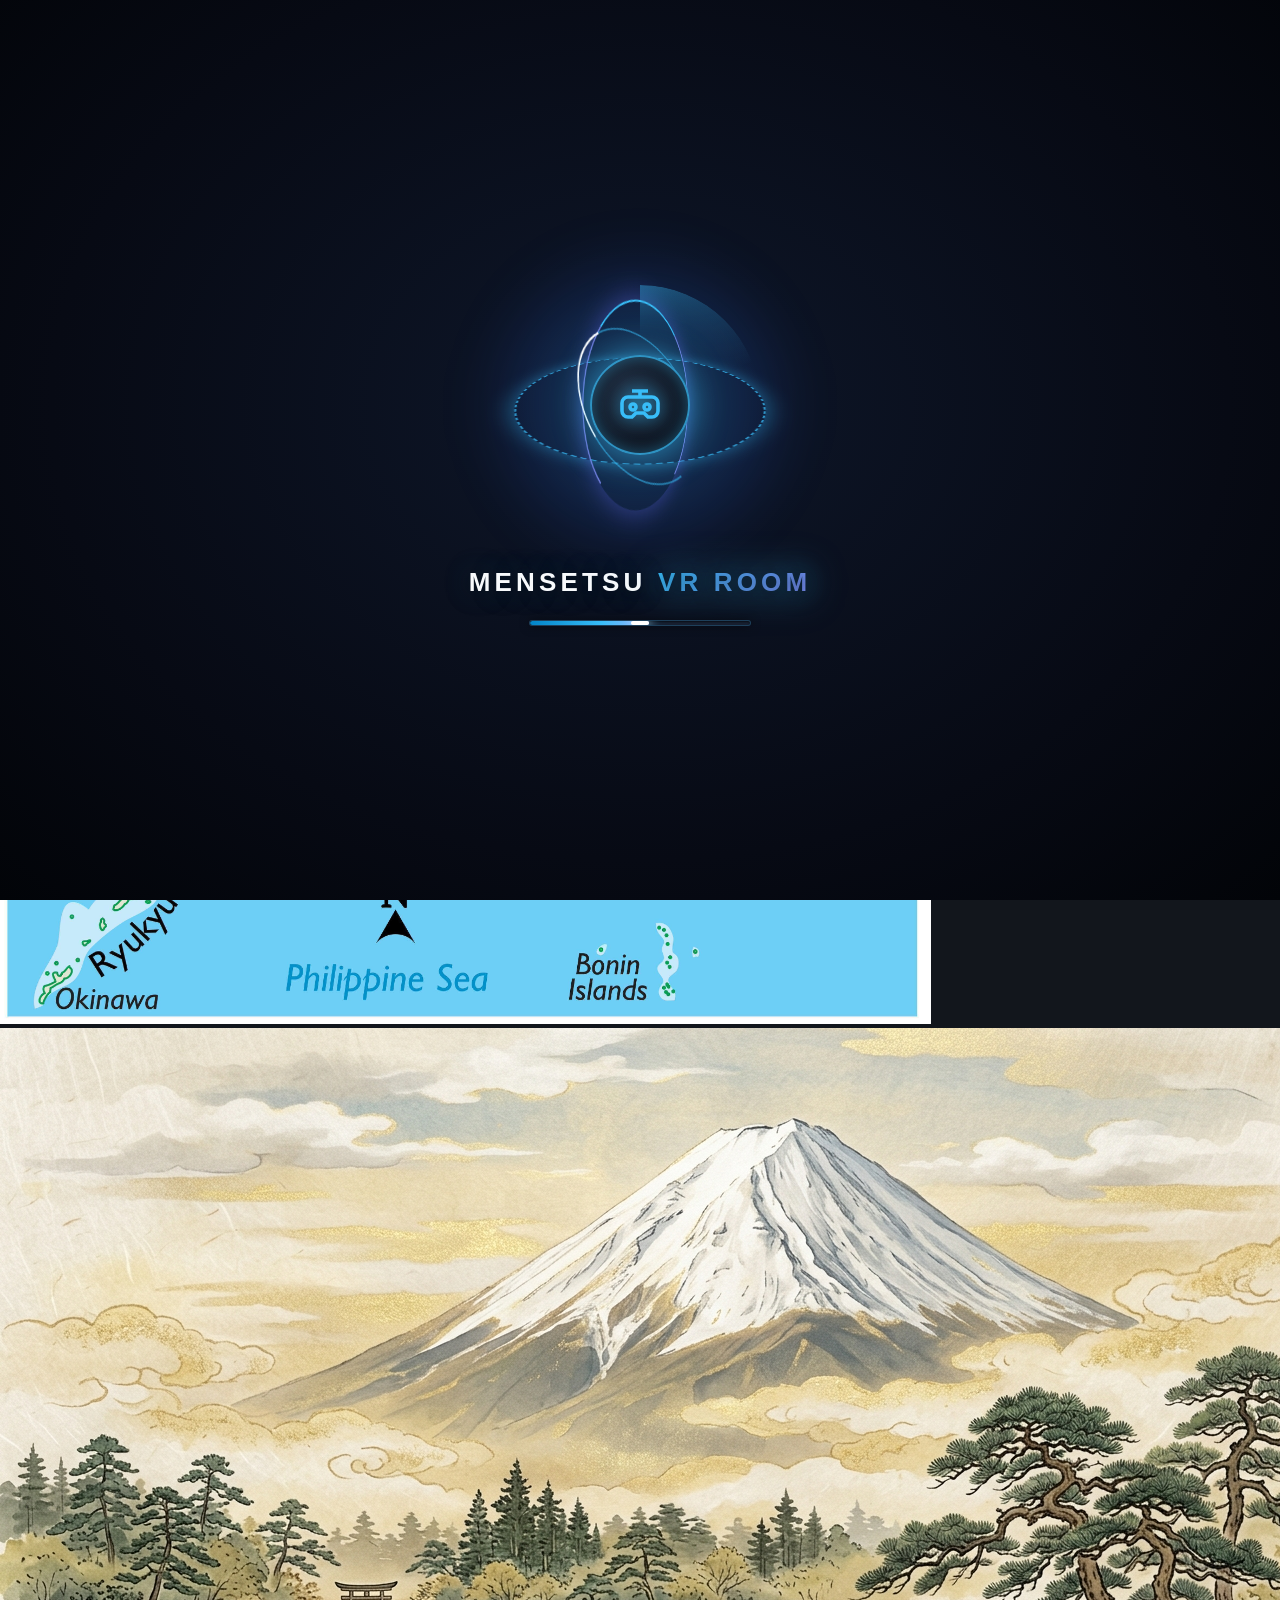
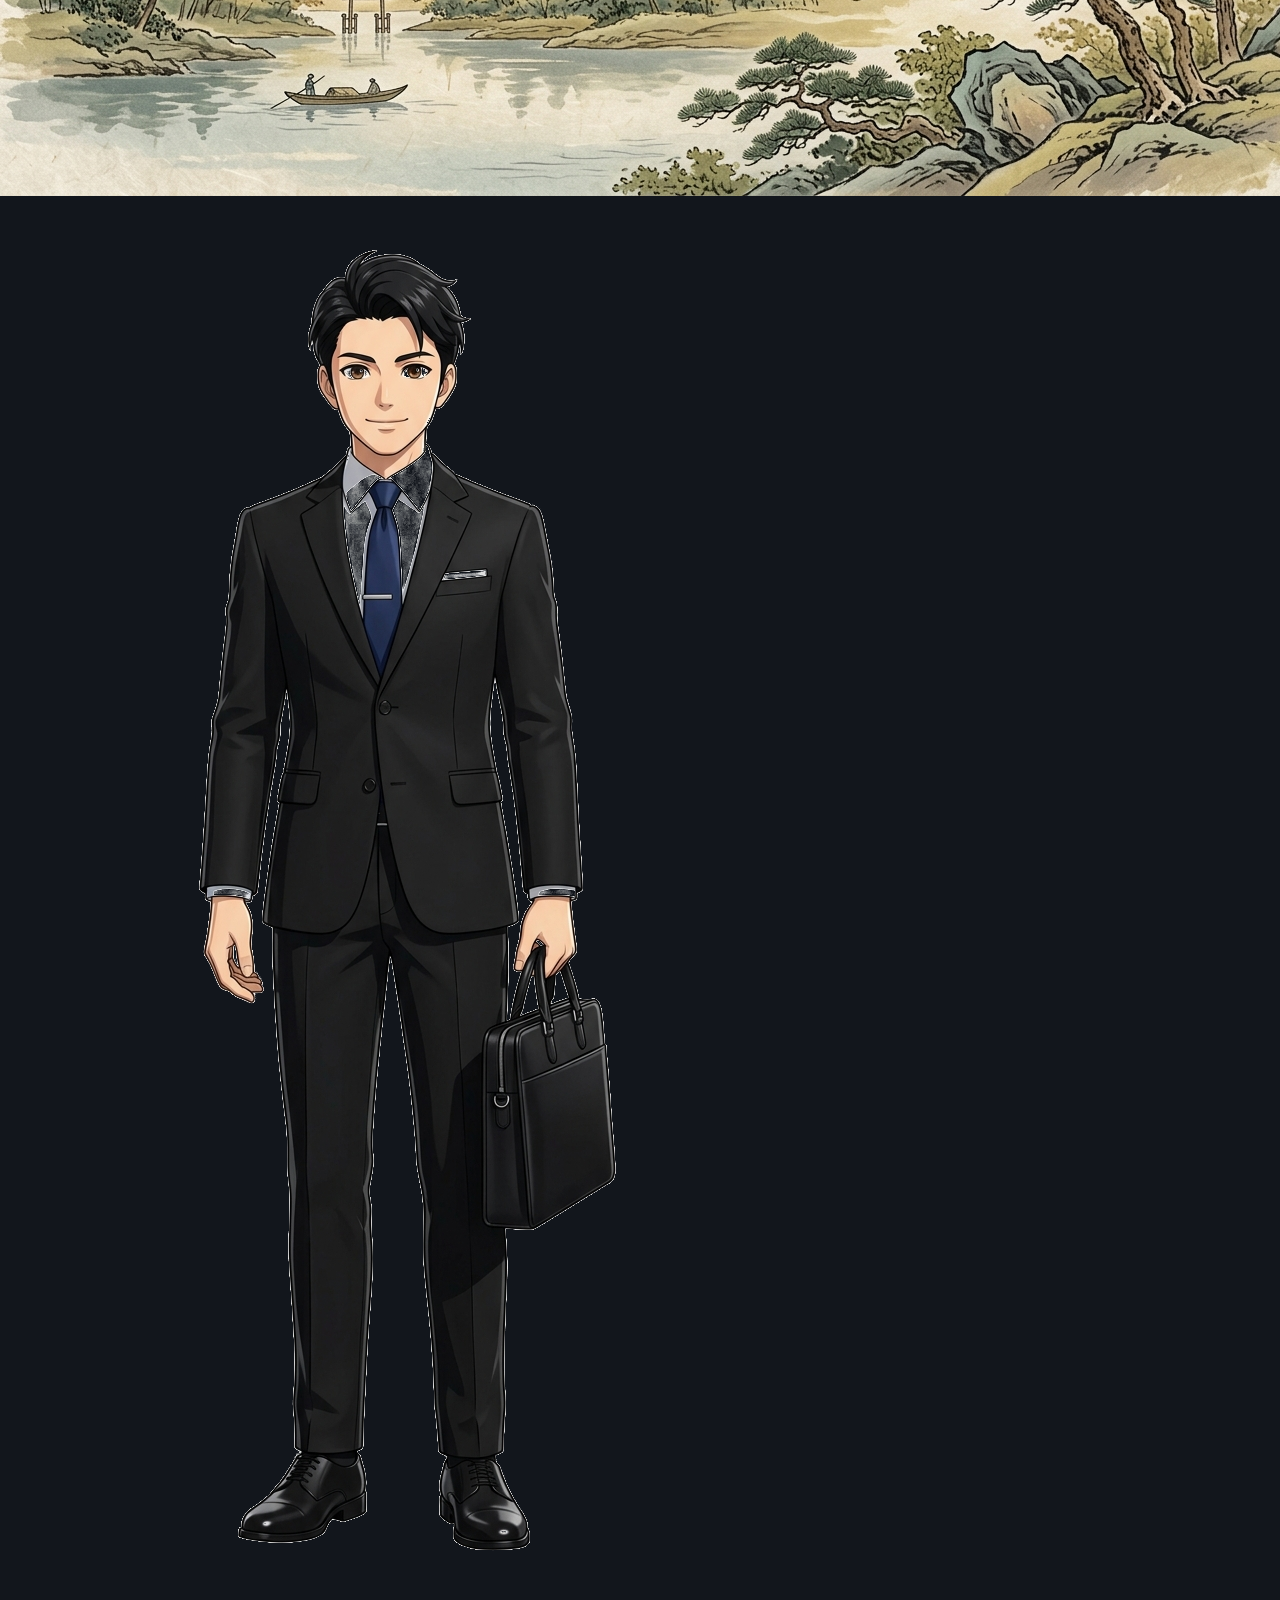
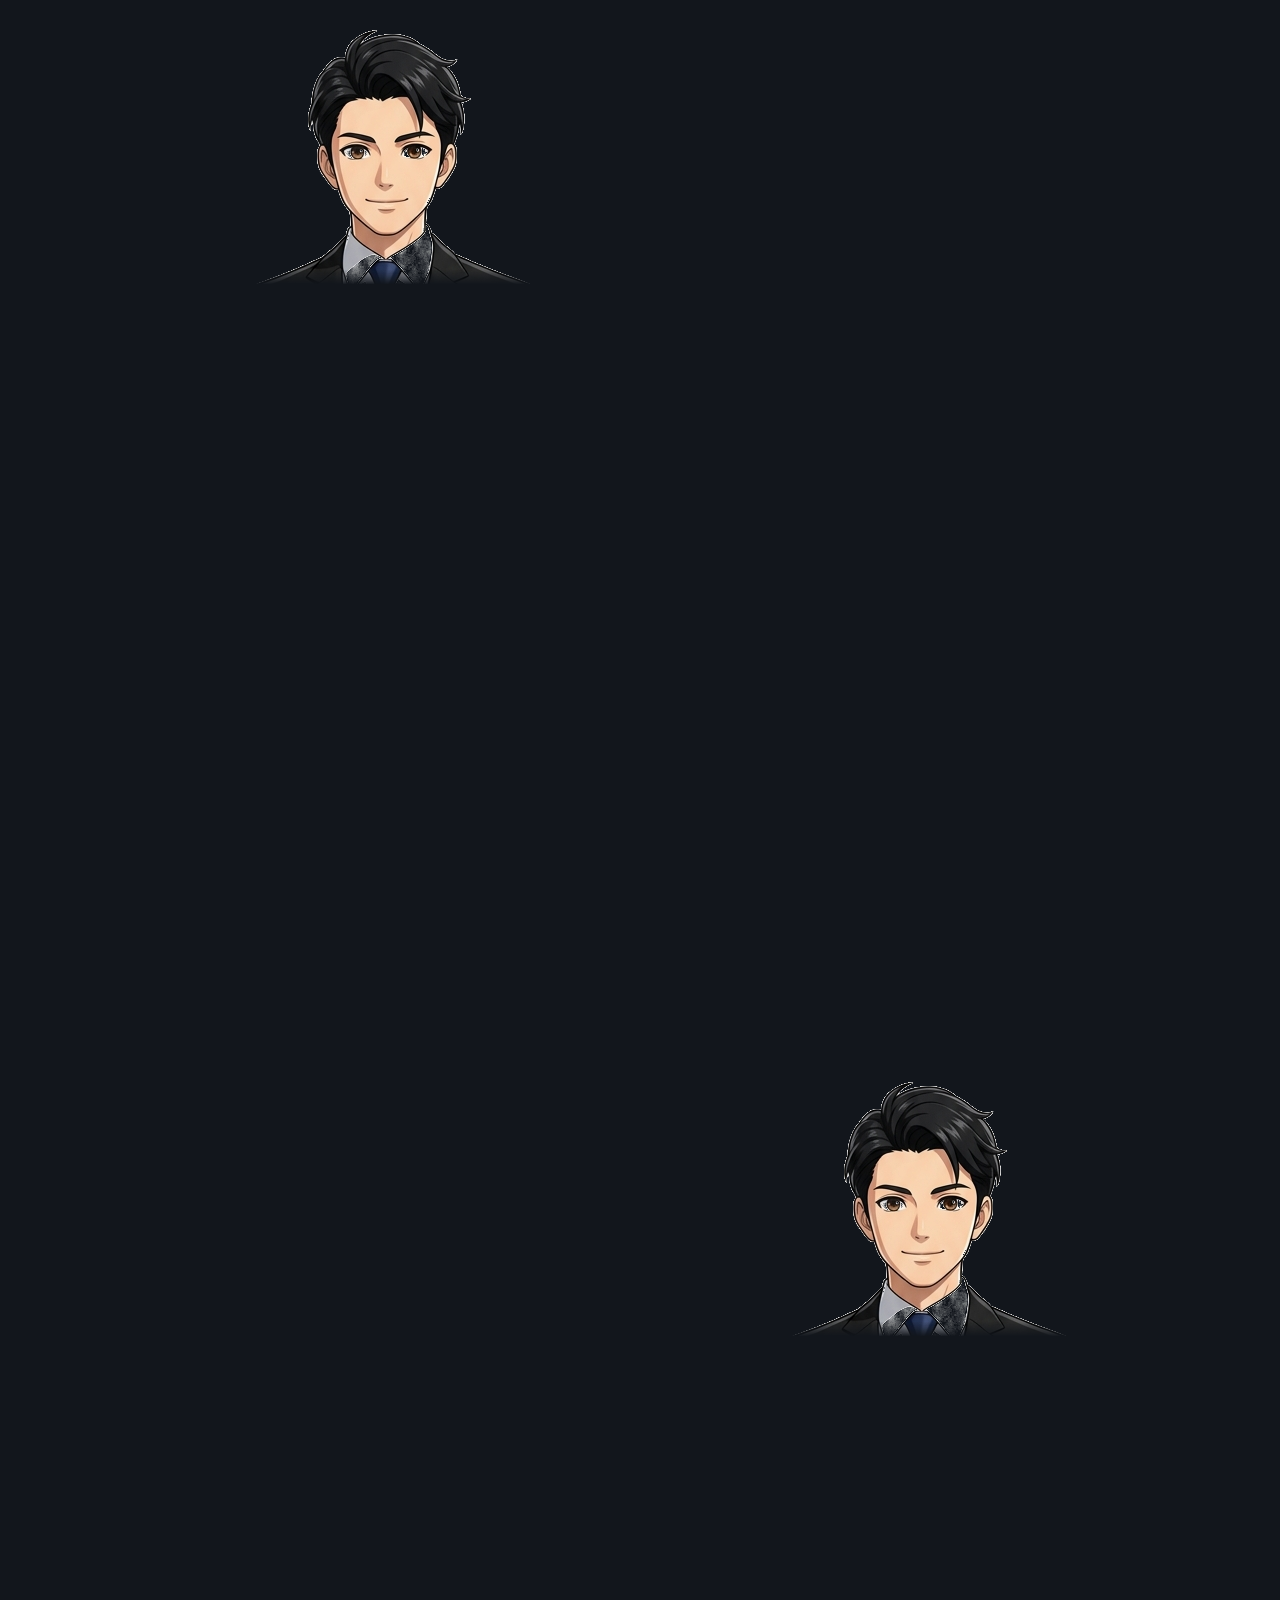
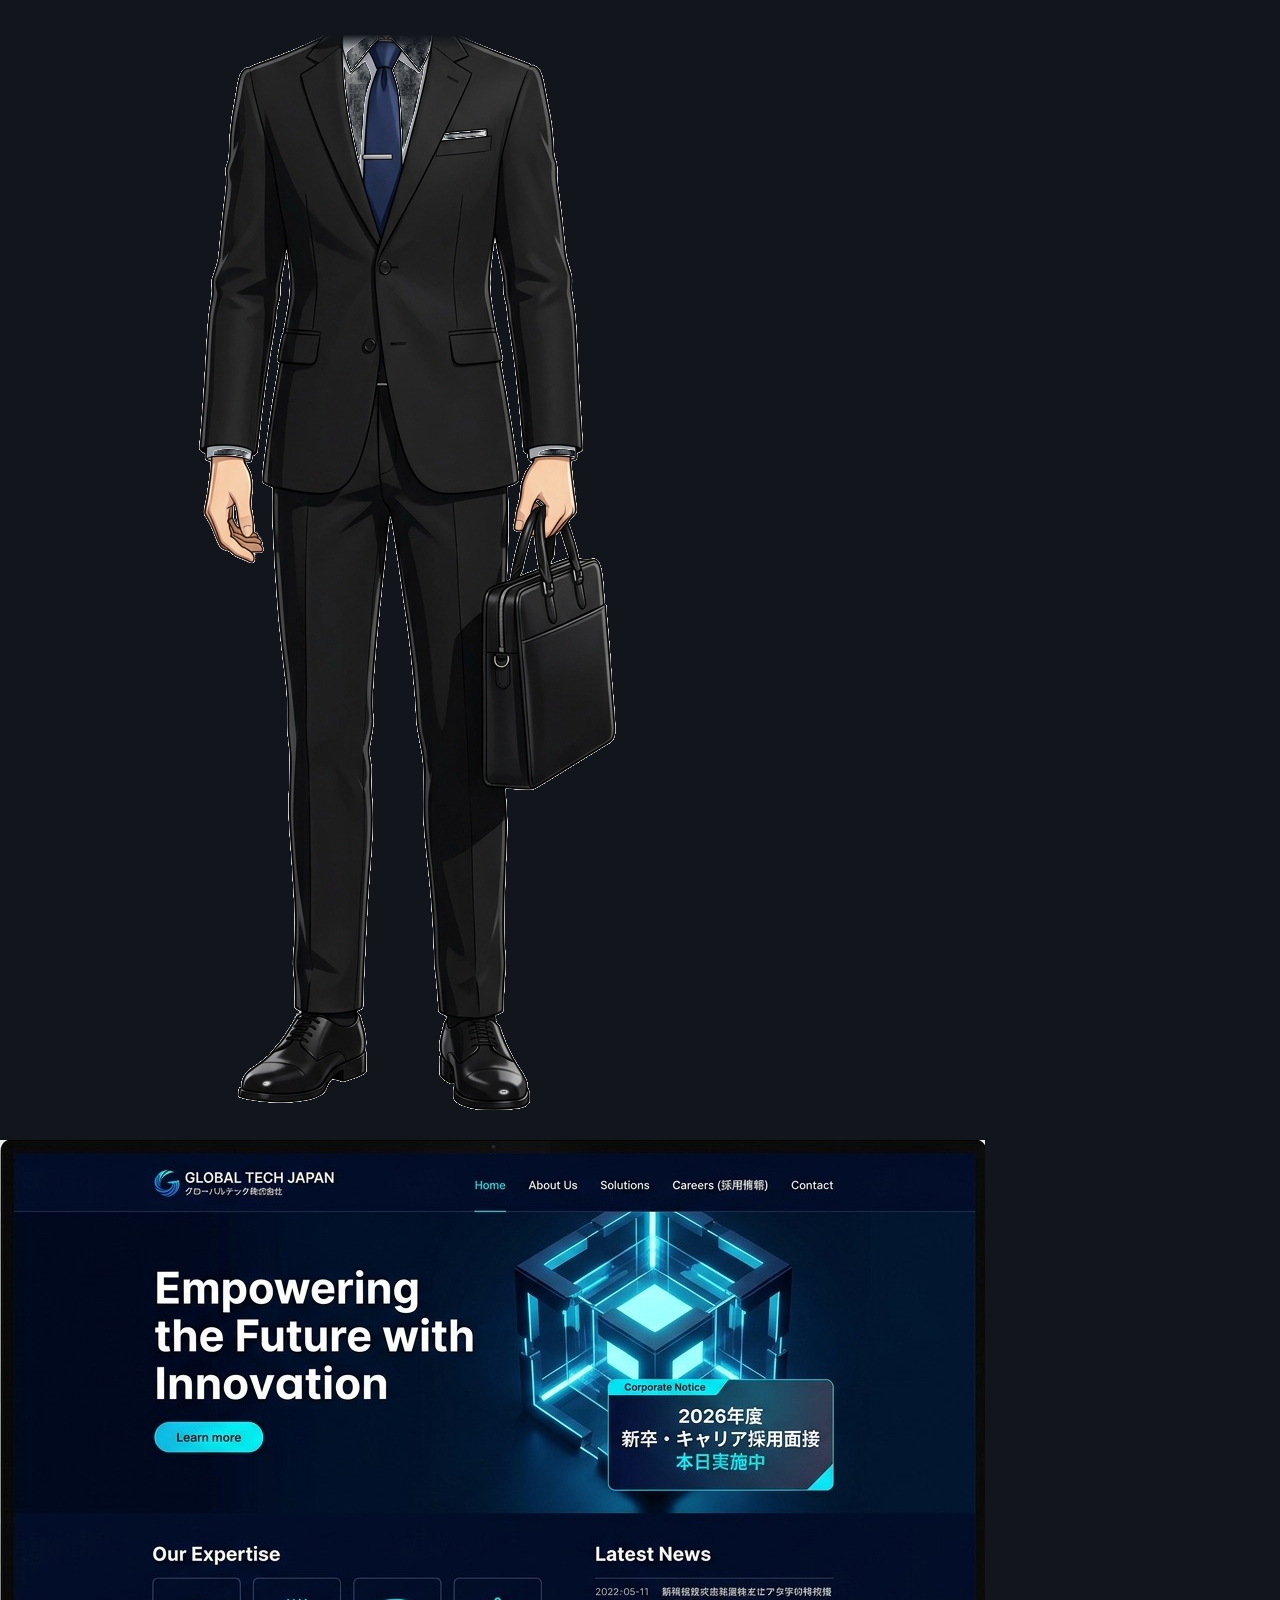
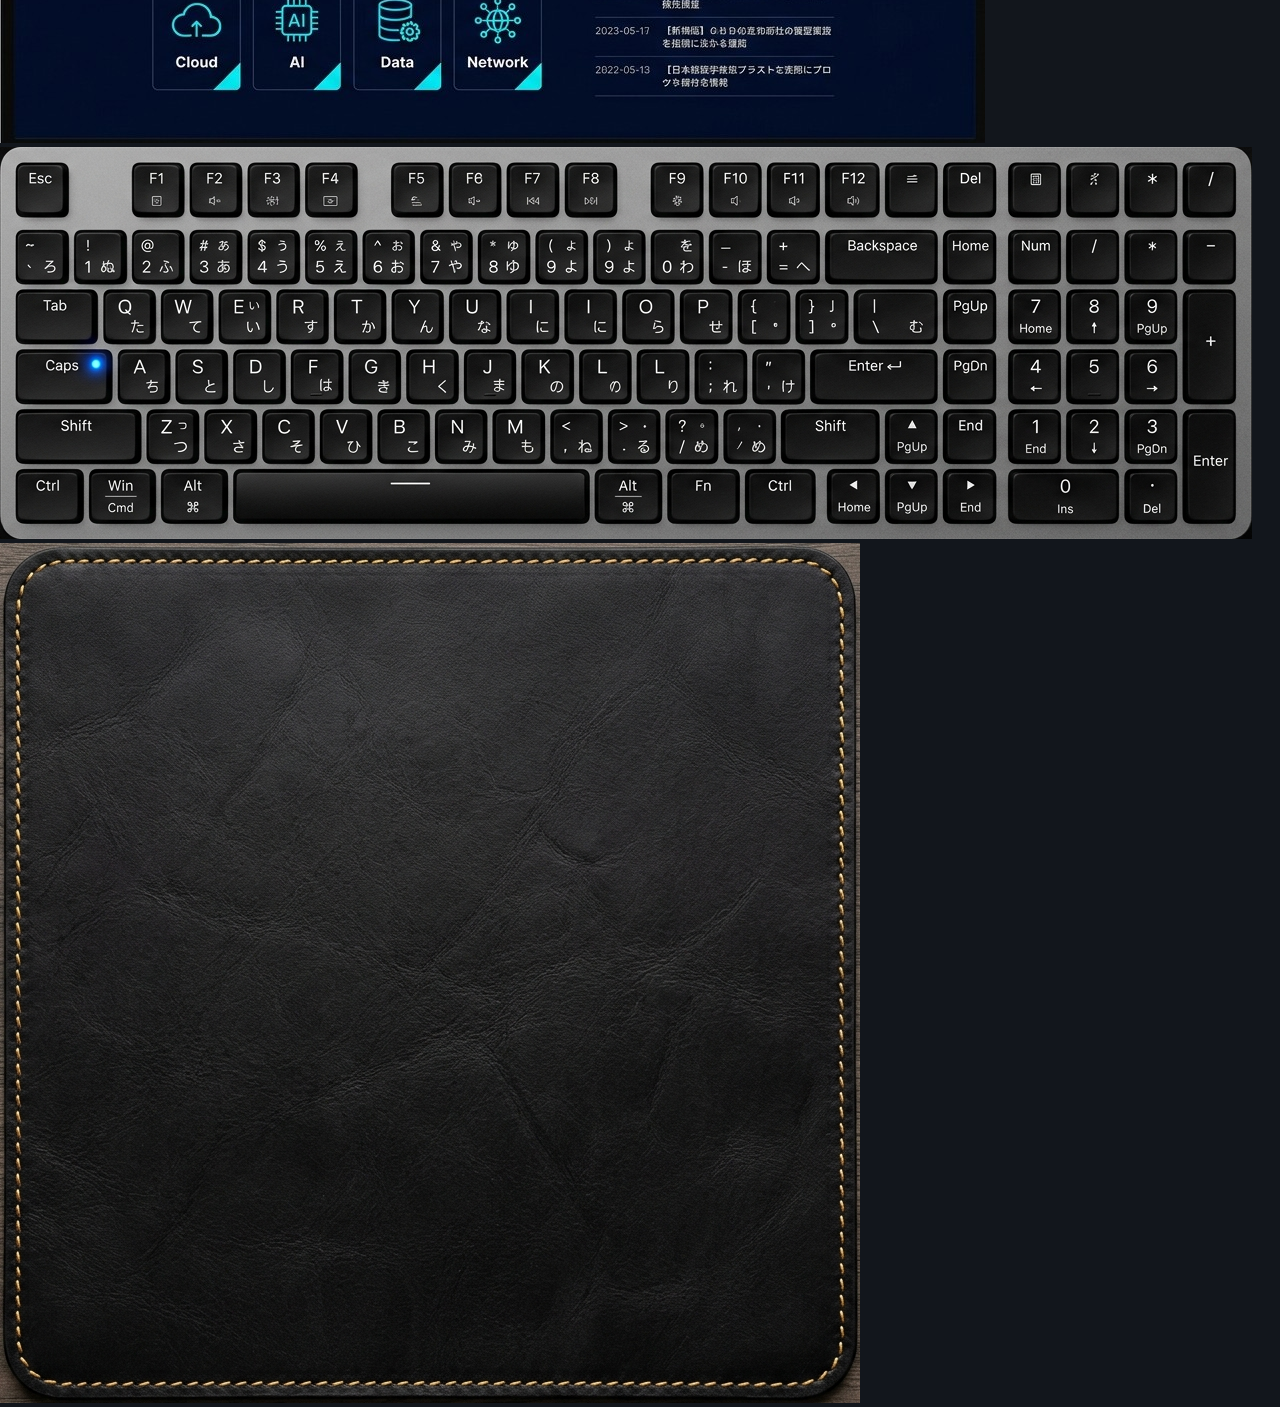
<file: index.html>
<!DOCTYPE html>
<html lang="id">
<head>
    <meta charset="UTF-8">
    <meta name="viewport" content="width=device-width, initial-scale=1.0">
    <title>Simulasi Mensetsu - Ruangan Wawancara 3D Interaktif</title>

    <!-- A-Frame WebXR Engine Library -->
    <script src="https://aframe.io/releases/1.5.0/aframe.min.js"></script>

    <!-- Stylesheet UI & HUD -->
    <link rel="stylesheet" href="css/style.css?v=8.2">

    <!-- Modul JavaScript & Logika Interaksi -->
    <script src="js/audio.js"></script>
    <script src="js/collision.js?v=2.0"></script>
    <script src="js/interaction.js?v=6.2"></script>
    <script src="js/components/voice-recorder.js?v=1.9"></script>
    <script src="js/components/mobile-controls.js?v=4.2"></script>
    <script src="js/components/tutorial.js?v=1.4"></script>
    <script src="js/components/gate-screen.js?v=4.7"></script>
    <script src="js/components/manner-evaluator.js?v=1.2"></script>
    <script src="js/components/video-player.js?v=2.3"></script>
    <script src="js/components/npc-interviewers.js?v=6.4"></script>
    <script src="js/components/npc-receptionist.js?v=1.9"></script>
    <script src="js/components/dracaena.js"></script>
    <script src="js/components/books.js"></script>
    <script src="js/components/japanese-signs.js?v=2.3"></script>
    <script src="js/components/player.js?v=4.5"></script>
    <script src="js/components/mirror.js?v=8.3"></script>
    <script src="js/scene-loader.js?v=2.6"></script>
</head>
<body>

    <!-- Titik Reticle Tengah -->
    <div class="reticle-dot"></div>

    <!-- 3D VR Scene -->
    <a-scene background="color: #080c16" renderer="antialias: true; colorManagement: true; precision: highp; powerPreference: high-performance;" vr-mode-ui="enabled: false" keyboard-shortcuts="enterVR: false">

        <!-- ASSETS & MATERIAL REUSABLE -->
        <a-assets>
            <a-mixin id="wood-dark" material="color: #241711; roughness: 0.5; metalness: 0.05;"></a-mixin>
            <a-mixin id="wood-trim" material="color: #3b271d; roughness: 0.45;"></a-mixin>
            <a-mixin id="wood-desk" material="color: #382417; roughness: 0.4; metalness: 0.08;"></a-mixin>
            <a-mixin id="wall-mat" material="color: #f8fafc; roughness: 0.9;"></a-mixin>
            <a-mixin id="ceiling-mat" material="color: #ffffff; roughness: 0.95;"></a-mixin>
            <a-mixin id="chair-cushion" material="color: #1e293b; roughness: 0.8;"></a-mixin>
            <a-mixin id="metal-chrome" material="color: #e2e8f0; metalness: 0.85; roughness: 0.2;"></a-mixin>
            <img id="tex-japan-map" src="assets/japan-map.png">
            <img id="tex-fuji-art" src="assets/fuji-art.jpg">
            <img id="tex-candidate-avatar" src="assets/candidate-avatar.png">
            <img id="tex-candidate-head" src="assets/candidate-head.png">
            <img id="tex-candidate-head-clean" src="assets/candidate-head-clean.png">
            <img id="tex-candidate-body" src="assets/candidate-body.png">
            <img id="tex-reception-screen" src="assets/reception-screen.jpg">
            <img id="tex-reception-keyboard" src="assets/reception-keyboard.png">
            <img id="tex-reception-mousepad" src="assets/reception-mousepad.png">
        </a-assets>

        <!-- ========================================================= -->
        <!-- KAMERA PEMAIN (SPAWN AWAL DI RUANG TUNGGU: Z = 14.2)      -->
        <!-- ========================================================= -->
        <a-camera id="player-camera" 
                  position="0 1.6 14.2" 
                  rotation="0 180 0"
                  near="0.05"
                  look-controls="magicWindowTrackingEnabled: false; touchEnabled: false; mouseEnabled: true;" 
                  wasd-controls="acceleration: 26"
                  player-collision-and-proximity>
        </a-camera>

        <!-- ========================================================= -->
        <!-- MODUL SCENE 3D (DIMUAT SECARA ASINKRON DARI FOLDER scenes/) -->
        <!-- ========================================================= -->
        <!-- 1. KONTEN RUANG WAWANCARA (scenes/interview-room.html) -->
        <a-entity id="scene-interview-room"></a-entity>

        <!-- 2. KONTEN RUANG TUNGGU & RESEPSIONIS (scenes/waiting-room.html) -->
        <a-entity id="scene-waiting-room"></a-entity>

    </a-scene>

</body>
</html>
</file>
<file: css/style.css>
:root {
    --bg-dark: #12161c;
    --surface-charcoal: #1c2229;
    --surface-elevated: #252d36;
    --surface-active: #2f3844;
    --border-slate: #3b4552;
    --border-subtle: #2d3748;
    --border-light: #4b5563;
    --text-washi: #f5f4ef;
    --text-secondary: #cbd5e1;
    --text-muted: #94a3b8;
    --navy-academic: #1e3a8a;
    --navy-focus: #2563eb;
    --accent-navy-hover: #1d4ed8;
    --inkan-red: #991b1b;
    --pass-green: #15803d;
    --font-family: system-ui, -apple-system, "Hiragino Kaku Gothic ProN", "Yu Gothic", "Meiryo", "Segoe UI", sans-serif;
}

body {
    margin: 0;
    overflow: hidden;
    font-family: var(--font-family);
    background-color: var(--bg-dark);
    color: var(--text-washi);
    user-select: none;
    -webkit-user-select: none;
    -webkit-touch-callout: none;
    touch-action: none;
}

a-scene,
.a-canvas {
    touch-action: none !important;
}



/* Tombol Interaksi mengambang dinonaktifkan agar layar bersih */
#interact-prompt,
.key-badge {
    display: none !important;
}

.reticle-dot {
    position: fixed;
    top: 50%;
    left: 50%;
    width: 6px;
    height: 6px;
    background: rgba(245, 244, 239, 0.6);
    border-radius: 50%;
    transform: translate(-50%, -50%);
    pointer-events: none;
    z-index: 9998;
}

/* ==========================================================================
   TOP NAVIGATION & FULLSCREEN CONTROLS
   ========================================================================== */
#top-nav-controls {
    position: fixed;
    top: 16px;
    right: 16px;
    z-index: 10000;
    display: flex;
    align-items: center;
    gap: 8px;
}

.user-chip {
    display: flex;
    align-items: center;
    gap: 6px;
    background: var(--surface-charcoal);
    border: 1px solid var(--border-slate);
    color: var(--text-washi);
    padding: 6px 12px;
    border-radius: 6px;
    font-size: 12px;
    font-weight: 600;
}

.user-avatar-badge {
    display: flex;
    align-items: center;
    color: var(--text-muted);
}

.session-badge {
    background: var(--surface-elevated);
    color: var(--text-secondary);
    font-size: 11px;
    font-family: monospace;
    font-weight: 600;
    padding: 2px 6px;
    border-radius: 4px;
    border: 1px solid var(--border-subtle);
}

.nav-btn {
    display: inline-flex;
    align-items: center;
    gap: 6px;
    background: var(--surface-charcoal);
    border: 1px solid var(--border-slate);
    color: var(--text-washi);
    padding: 6px 12px;
    border-radius: 6px;
    font-size: 12px;
    font-weight: 600;
    cursor: pointer;
    transition: background 0.15s ease, border-color 0.15s ease;
}

.nav-btn:hover {
    background: var(--surface-elevated);
    border-color: var(--border-light);
}

.nav-btn.active {
    background: var(--navy-academic);
    border-color: var(--navy-focus);
    color: #ffffff;
}

/* ==========================================================================
   GATE SCREEN / ONBOARDING MODAL
   ========================================================================== */
#gate-screen {
    position: fixed;
    top: 0;
    left: 0;
    width: 100vw;
    width: 100dvw;
    height: 100vh;
    height: 100dvh;
    background: rgba(8, 12, 22, 0.94);
    backdrop-filter: blur(14px);
    -webkit-backdrop-filter: blur(14px);
    z-index: 10001;
    display: flex;
    justify-content: center;
    align-items: center;
    padding: 20px;
    box-sizing: border-box;
    overflow-x: hidden;
    overflow-y: auto;
    transition: opacity 0.3s ease;
    scrollbar-width: none;
    -ms-overflow-style: none;
}

#gate-screen::-webkit-scrollbar {
    display: none;
}

#gate-screen.gate-fade-out {
    opacity: 0;
    pointer-events: none;
}

.gate-card {
    background: rgba(15, 23, 42, 0.92);
    border: 1px solid rgba(148, 163, 184, 0.2);
    border-radius: 16px;
    width: 100%;
    max-width: 680px;
    padding: 28px 32px;
    box-shadow: 0 20px 50px rgba(0, 0, 0, 0.6);
    box-sizing: border-box;
    position: relative;
    margin: auto;
    max-height: 96dvh;
    overflow-y: auto;
    overflow-x: hidden;
    transition: opacity 0.3s ease, transform 0.3s ease;
    scrollbar-width: thin;
    scrollbar-color: rgba(56, 189, 248, 0.25) transparent;
}

.gate-card.gate-step-hidden {
    display: none !important;
    opacity: 0;
    pointer-events: none;
}

.gate-card.gate-step-visible {
    display: block !important;
    opacity: 1;
    transform: scale(1);
    animation: gateFadeIn 0.32s ease-out;
}

.gate-step-panel {
    transition: opacity 0.25s cubic-bezier(0.16, 1, 0.3, 1), transform 0.25s cubic-bezier(0.16, 1, 0.3, 1);
}

.gate-step-panel.gate-step-hidden {
    display: none !important;
    opacity: 0;
    transform: scale(0.97);
}

.gate-step-panel.gate-step-visible {
    display: block !important;
    opacity: 1;
    transform: scale(1);
    animation: gateFadeIn 0.28s ease-out;
}

@keyframes gateFadeIn {
    from {
        opacity: 0;
        transform: translateY(8px);
    }
    to {
        opacity: 1;
        transform: translateY(0);
    }
}

/* ==========================================================================
   FULLSCREEN MINIMALIST PRELOADER & ENLARGED 3D GYROSCOPE
   ========================================================================== */
.fullscreen-loader-overlay {
    position: fixed;
    top: 0;
    left: 0;
    width: 100vw;
    width: 100dvw;
    height: 100vh;
    height: 100dvh;
    background: radial-gradient(ellipse at 50% 45%, #0e172a 0%, #070a14 65%, #020408 100%);
    display: flex !important;
    align-items: center;
    justify-content: center;
    z-index: 10005;
    transition: opacity 0.5s cubic-bezier(0.16, 1, 0.3, 1), visibility 0.5s ease;
    pointer-events: all;
    overflow: hidden;
}

.fullscreen-loader-overlay.gate-step-hidden {
    opacity: 0 !important;
    visibility: hidden !important;
    pointer-events: none !important;
}

.fullscreen-loader-overlay.gate-step-visible {
    opacity: 1 !important;
    visibility: visible !important;
    pointer-events: all !important;
}

.fullscreen-loader-content {
    display: flex;
    flex-direction: column;
    align-items: center;
    justify-content: center;
    text-align: center;
    user-select: none;
    animation: loaderContentFadeIn 0.8s cubic-bezier(0.16, 1, 0.3, 1);
}

@keyframes loaderContentFadeIn {
    from {
        opacity: 0;
        transform: scale(0.95);
    }
    to {
        opacity: 1;
        transform: scale(1);
    }
}

.fullscreen-loader-title {
    margin: 0 0 22px 0;
    font-size: 26px;
    font-weight: 800;
    letter-spacing: 0.16em;
    color: #f8fafc;
    text-transform: uppercase;
    text-shadow: 0 2px 20px rgba(0, 0, 0, 0.8), 0 0 30px rgba(56, 189, 248, 0.25);
    font-family: 'Inter', -apple-system, BlinkMacSystemFont, 'Segoe UI', Roboto, sans-serif;
}

.fullscreen-loader-title .hero-accent {
    background: linear-gradient(135deg, #38bdf8 0%, #818cf8 100%);
    -webkit-background-clip: text;
    -webkit-text-fill-color: transparent;
    filter: drop-shadow(0 0 16px rgba(56, 189, 248, 0.55));
}

.fullscreen-progress-track {
    width: 220px;
    height: 4px;
    background: rgba(30, 41, 59, 0.7);
    border-radius: 9999px;
    overflow: hidden;
    position: relative;
    box-shadow: 0 0 10px rgba(0, 0, 0, 0.5), inset 0 1px 2px rgba(0, 0, 0, 0.6);
    border: 1px solid rgba(56, 189, 248, 0.2);
}

.fullscreen-progress-fill {
    height: 100%;
    width: 0%;
    background: linear-gradient(90deg, #0284c7 0%, #38bdf8 60%, #a5b4fc 100%);
    border-radius: 9999px;
    position: relative;
    transition: width 0.28s cubic-bezier(0.16, 1, 0.3, 1);
    box-shadow: 0 0 14px rgba(56, 189, 248, 0.85);
}

.progress-laser-glow {
    position: absolute;
    right: 0;
    top: 0;
    bottom: 0;
    width: 18px;
    background: #ffffff;
    border-radius: 9999px;
    box-shadow: 0 0 12px #ffffff, 0 0 20px #38bdf8;
    animation: laserShimmer 1s infinite alternate;
}

/* 1. Visual 3D Gyroscope Hologram */
.cinematic-gyro-stage {
    position: relative;
    width: 140px;
    height: 140px;
    margin: 0 auto 18px auto;
    perspective: 800px;
    display: flex;
    align-items: center;
    justify-content: center;
}

/* Versi Diperbesar Full-Screen (Large Gyroscope) */
.cinematic-gyro-stage.large-gyro {
    width: 260px;
    height: 260px;
    margin: 0 auto 32px auto;
    perspective: 1000px;
}

.gyro-ambient-glow {
    position: absolute;
    width: 160px;
    height: 160px;
    border-radius: 50%;
    background: radial-gradient(circle, rgba(56, 189, 248, 0.22) 0%, rgba(37, 99, 235, 0.08) 50%, transparent 75%);
    filter: blur(12px);
    pointer-events: none;
    animation: ambientPulse 3s infinite ease-in-out;
}

.large-gyro .gyro-ambient-glow {
    width: 320px;
    height: 320px;
    background: radial-gradient(circle, rgba(56, 189, 248, 0.32) 0%, rgba(37, 99, 235, 0.14) 50%, transparent 75%);
    filter: blur(24px);
}

.gyro-ring {
    position: absolute;
    border-radius: 50%;
    box-sizing: border-box;
    pointer-events: none;
}

.gyro-ring.ring-1 {
    width: 136px;
    height: 136px;
    border: 1.5px dashed rgba(56, 189, 248, 0.65);
    box-shadow: 0 0 16px rgba(56, 189, 248, 0.35);
    animation: gyroSpin1 12s linear infinite;
    transform: rotateX(65deg) rotateZ(0deg);
}

.large-gyro .gyro-ring.ring-1 {
    width: 250px;
    height: 250px;
    border: 2px dashed rgba(56, 189, 248, 0.75);
    box-shadow: 0 0 26px rgba(56, 189, 248, 0.45);
}

.gyro-ring.ring-2 {
    width: 112px;
    height: 112px;
    border: 1.8px solid rgba(129, 140, 248, 0.7);
    border-top-color: #38bdf8;
    border-bottom-color: transparent;
    box-shadow: 0 0 20px rgba(99, 102, 241, 0.35);
    animation: gyroSpin2 8s linear infinite reverse;
    transform: rotateY(60deg) rotateZ(0deg);
}

.large-gyro .gyro-ring.ring-2 {
    width: 210px;
    height: 210px;
    border: 2.4px solid rgba(129, 140, 248, 0.8);
    border-top-color: #38bdf8;
    border-bottom-color: transparent;
    box-shadow: 0 0 30px rgba(99, 102, 241, 0.45);
}

.gyro-ring.ring-3 {
    width: 88px;
    height: 88px;
    border: 2px solid rgba(56, 189, 248, 0.4);
    border-left-color: #ffffff;
    border-right-color: transparent;
    animation: gyroSpin3 6s cubic-bezier(0.4, 0, 0.2, 1) infinite;
    transform: rotateX(30deg) rotateY(45deg);
}

.large-gyro .gyro-ring.ring-3 {
    width: 168px;
    height: 168px;
    border: 2.8px solid rgba(56, 189, 248, 0.55);
    border-left-color: #ffffff;
    border-right-color: transparent;
}

.gyro-radar-sweep {
    position: absolute;
    width: 130px;
    height: 130px;
    border-radius: 50%;
    background: conic-gradient(from 0deg, rgba(56, 189, 248, 0.35) 0deg, transparent 65deg, transparent 360deg);
    animation: radarSweep 2.8s linear infinite;
    pointer-events: none;
    mask-image: radial-gradient(circle, transparent 40%, black 70%);
    -webkit-mask-image: radial-gradient(circle, transparent 40%, black 70%);
}

.large-gyro .gyro-radar-sweep {
    width: 240px;
    height: 240px;
    background: conic-gradient(from 0deg, rgba(56, 189, 248, 0.4) 0deg, transparent 70deg, transparent 360deg);
}

.gyro-core-crest {
    position: relative;
    width: 52px;
    height: 52px;
    border-radius: 50%;
    background: radial-gradient(circle at 35% 30%, #1e293b 0%, #090d16 100%);
    border: 1.5px solid rgba(56, 189, 248, 0.6);
    box-shadow: 0 0 22px rgba(56, 189, 248, 0.5), inset 0 0 10px rgba(56, 189, 248, 0.3);
    display: flex;
    align-items: center;
    justify-content: center;
    color: #38bdf8;
    animation: corePulse 2.2s infinite ease-in-out;
}

.large-gyro .gyro-core-crest {
    width: 96px;
    height: 96px;
    border: 2.5px solid rgba(56, 189, 248, 0.75);
    box-shadow: 0 0 35px rgba(56, 189, 248, 0.6), inset 0 0 16px rgba(56, 189, 248, 0.4);
}

.gyro-core-crest svg {
    width: 26px;
    height: 26px;
    filter: drop-shadow(0 0 6px #38bdf8);
}

.large-gyro .gyro-core-crest svg {
    width: 48px;
    height: 48px;
    filter: drop-shadow(0 0 10px #38bdf8);
}

/* Badge GPU Ready di Step 1 & Step 2 */
.engine-ready-badge {
    display: inline-flex;
    align-items: center;
    gap: 7px;
    background: rgba(20, 83, 45, 0.25);
    border: 1px solid rgba(74, 222, 128, 0.3);
    color: #86efac;
    font-size: 11px;
    font-weight: 600;
    padding: 6px 14px;
    border-radius: 9999px;
    margin-top: 14px;
    letter-spacing: 0.2px;
}

.engine-dot-pulse {
    width: 6px;
    height: 6px;
    border-radius: 50%;
    background: #4ade80;
    box-shadow: 0 0 8px #4ade80;
    animation: dotPulseLive 1.5s infinite;
}

/* Keyframes Animasi */
@keyframes gyroSpin1 {
    0% { transform: rotateX(65deg) rotateZ(0deg); }
    100% { transform: rotateX(65deg) rotateZ(360deg); }
}

@keyframes gyroSpin2 {
    0% { transform: rotateY(60deg) rotateZ(0deg); }
    100% { transform: rotateY(60deg) rotateZ(360deg); }
}

@keyframes gyroSpin3 {
    0% { transform: rotateX(30deg) rotateY(45deg) rotateZ(0deg); }
    100% { transform: rotateX(30deg) rotateY(45deg) rotateZ(360deg); }
}

@keyframes radarSweep {
    0% { transform: rotate(0deg); }
    100% { transform: rotate(360deg); }
}

@keyframes corePulse {
    0%, 100% { transform: scale(1); box-shadow: 0 0 16px rgba(56, 189, 248, 0.45); }
    50% { transform: scale(1.08); box-shadow: 0 0 28px rgba(56, 189, 248, 0.85); }
}

@keyframes ambientPulse {
    0%, 100% { transform: scale(0.95); opacity: 0.6; }
    50% { transform: scale(1.1); opacity: 1; }
}

@keyframes dotPulseLive {
    0%, 100% { opacity: 1; transform: scale(1); }
    50% { opacity: 0.4; transform: scale(0.85); }
}

@keyframes laserShimmer {
    0% { opacity: 0.8; transform: scaleX(0.8); }
    100% { opacity: 1; transform: scaleX(1.3); }
}

@keyframes btnGlowPulse {
    0%, 100% { box-shadow: 0 0 16px rgba(34, 197, 94, 0.4); }
    50% { box-shadow: 0 0 28px rgba(34, 197, 94, 0.8); }
}

/* Responsive adjustment for Mobile */
@media (max-width: 680px), (max-height: 540px) {
    .cinematic-gyro-stage.large-gyro {
        width: 190px;
        height: 190px;
        margin-bottom: 22px;
    }
    .large-gyro .gyro-ambient-glow {
        width: 230px;
        height: 230px;
    }
    .large-gyro .gyro-ring.ring-1 { width: 184px; height: 184px; }
    .large-gyro .gyro-ring.ring-2 { width: 154px; height: 154px; }
    .large-gyro .gyro-ring.ring-3 { width: 124px; height: 124px; }
    .large-gyro .gyro-radar-sweep { width: 176px; height: 176px; }
    .large-gyro .gyro-core-crest { width: 72px; height: 72px; }
    .large-gyro .gyro-core-crest svg { width: 36px; height: 36px; }
    .fullscreen-loader-title { font-size: 20px; letter-spacing: 0.12em; margin-bottom: 18px; }
    .fullscreen-progress-track { width: 170px; height: 3.5px; }
}

.gate-header {
    text-align: center;
    margin-bottom: 22px;
}

.step-nav-row {
    display: flex;
    justify-content: space-between;
    align-items: center;
    margin-bottom: 12px;
}

.btn-gate-back {
    background: rgba(30, 41, 59, 0.8);
    border: 1px solid rgba(148, 163, 184, 0.3);
    color: #cbd5e1;
    font-size: 11.5px;
    font-weight: 600;
    padding: 6px 12px;
    border-radius: 6px;
    cursor: pointer;
    display: inline-flex;
    align-items: center;
    gap: 6px;
    transition: all 0.2s ease;
}

.btn-gate-back:hover {
    background: #1e293b;
    color: #ffffff;
    border-color: #3b82f6;
    transform: translateX(-2px);
}

.gate-badge {
    display: inline-flex;
    align-items: center;
    background: rgba(30, 41, 59, 0.8);
    border: 1px solid rgba(148, 163, 184, 0.25);
    color: #94a3b8;
    font-size: 11px;
    font-weight: 600;
    padding: 4px 12px;
    border-radius: 9999px;
    margin-bottom: 10px;
    letter-spacing: 0.4px;
}

.gate-title {
    margin: 0 0 6px 0;
    font-size: 24px;
    font-weight: 800;
    color: var(--text-washi);
    letter-spacing: -0.02em;
}

.gate-subtitle {
    margin: 0;
    font-size: 13px;
    color: var(--text-muted);
    line-height: 1.5;
}

.gate-body {
    display: flex;
    flex-direction: column;
    gap: 16px;
}

/* 3 Gambar Pilihan Device yang Clickable */
.device-choice-grid {
    display: grid;
    grid-template-columns: repeat(3, 1fr);
    gap: 16px;
    margin-top: 4px;
}

.device-choice-card {
    position: relative;
    background: rgba(30, 41, 59, 0.55);
    border: 1.5px solid rgba(148, 163, 184, 0.22);
    border-radius: 14px;
    padding: 20px 14px;
    cursor: pointer;
    display: flex;
    flex-direction: column;
    align-items: center;
    text-align: center;
    transition: all 0.22s cubic-bezier(0.16, 1, 0.3, 1);
    outline: none;
    user-select: none;
}

.device-choice-card:hover,
.device-choice-card:focus-visible {
    background: rgba(30, 58, 138, 0.38);
    border-color: #3b82f6;
    transform: translateY(-5px);
    box-shadow: 0 12px 28px -6px rgba(37, 99, 235, 0.4);
}

.device-choice-card:active {
    transform: translateY(-1px) scale(0.98);
}

.device-choice-img-box {
    width: 96px;
    height: 96px;
    border-radius: 14px;
    background: rgba(255, 255, 255, 0.07);
    border: 1px solid rgba(255, 255, 255, 0.12);
    display: flex;
    align-items: center;
    justify-content: center;
    margin-bottom: 14px;
    padding: 8px;
    box-sizing: border-box;
    transition: all 0.25s ease;
}

.device-choice-card:hover .device-choice-img-box {
    background: rgba(255, 255, 255, 0.14);
    border-color: rgba(96, 165, 250, 0.5);
    transform: scale(1.05);
}

.device-choice-img {
    width: 76px;
    height: 76px;
    object-fit: contain;
    filter: drop-shadow(0 4px 8px rgba(0, 0, 0, 0.35));
    transition: transform 0.25s ease;
}

.device-choice-card:hover .device-choice-img {
    transform: scale(1.08);
}

.device-choice-title {
    margin: 0 0 4px 0;
    font-size: 14.5px;
    font-weight: 700;
    color: var(--text-washi);
}

.device-choice-desc {
    margin: 0;
    font-size: 11px;
    color: var(--text-muted);
    line-height: 1.4;
    min-height: 32px;
}

.device-choice-btn {
    margin-top: 10px;
    display: inline-block;
    font-size: 11px;
    font-weight: 600;
    color: #93c5fd;
    background: rgba(59, 130, 246, 0.14);
    border: 1px solid rgba(59, 130, 246, 0.28);
    padding: 5px 12px;
    border-radius: 6px;
    transition: all 0.2s ease;
}

.device-choice-card:hover .device-choice-btn {
    background: #2563eb;
    border-color: #3b82f6;
    color: #ffffff;
}

/* ==========================================================================
   PERIZINAN MIKROFON UPFRONT (GATE STEP MIC)
   ========================================================================== */
.mic-permission-box {
    background: rgba(30, 41, 59, 0.6);
    border: 1.5px solid rgba(148, 163, 184, 0.25);
    border-radius: 14px;
    padding: 24px 18px;
    display: flex;
    flex-direction: column;
    align-items: center;
    text-align: center;
    gap: 16px;
    position: relative;
    overflow: hidden;
    backdrop-filter: blur(12px);
    -webkit-backdrop-filter: blur(12px);
}

.mic-permission-icon-wrap {
    position: relative;
    width: 80px;
    height: 80px;
    display: flex;
    align-items: center;
    justify-content: center;
    margin-bottom: 4px;
}

.mic-icon-circle {
    width: 64px;
    height: 64px;
    border-radius: 50%;
    background: radial-gradient(circle at 35% 30%, #1e293b 0%, #090d16 100%);
    border: 2px solid #38bdf8;
    box-shadow: 0 0 24px rgba(56, 189, 248, 0.45), inset 0 0 12px rgba(56, 189, 248, 0.25);
    display: flex;
    align-items: center;
    justify-content: center;
    color: #38bdf8;
    transition: all 0.35s cubic-bezier(0.16, 1, 0.3, 1);
    z-index: 2;
}

.mic-permission-icon-wrap.is-granted .mic-icon-circle {
    border-color: #4ade80;
    color: #4ade80;
    box-shadow: 0 0 30px rgba(74, 222, 128, 0.55), inset 0 0 14px rgba(74, 222, 128, 0.3);
    animation: micGrantedPop 0.4s ease-out;
}

.mic-permission-icon-wrap.is-denied .mic-icon-circle {
    border-color: #ef4444;
    color: #ef4444;
    box-shadow: 0 0 25px rgba(239, 68, 68, 0.45), inset 0 0 12px rgba(239, 68, 68, 0.25);
}

.mic-pulse-ring,
.mic-pulse-ring-2 {
    position: absolute;
    border-radius: 50%;
    border: 1.5px solid rgba(56, 189, 248, 0.5);
    width: 76px;
    height: 76px;
    animation: micRingPulse 2.4s infinite cubic-bezier(0.2, 0.8, 0.2, 1);
    pointer-events: none;
}

.mic-pulse-ring-2 {
    animation-delay: 1.2s;
}

.mic-permission-icon-wrap.is-granted .mic-pulse-ring,
.mic-permission-icon-wrap.is-granted .mic-pulse-ring-2 {
    border-color: rgba(74, 222, 128, 0.5);
}

.mic-permission-icon-wrap.is-denied .mic-pulse-ring,
.mic-permission-icon-wrap.is-denied .mic-pulse-ring-2 {
    display: none;
}

@keyframes micRingPulse {
    0% { transform: scale(0.8); opacity: 0.9; }
    100% { transform: scale(1.4); opacity: 0; }
}

@keyframes micGrantedPop {
    0% { transform: scale(0.85); }
    50% { transform: scale(1.12); }
    100% { transform: scale(1); }
}

.mic-permission-info {
    display: flex;
    flex-direction: column;
    gap: 6px;
}

.mic-status-title {
    margin: 0;
    font-size: 16px;
    font-weight: 700;
    color: #f8fafc;
    letter-spacing: -0.01em;
}

.mic-status-desc {
    margin: 0;
    font-size: 12.5px;
    color: #94a3b8;
    line-height: 1.45;
    max-width: 440px;
}

.btn-gate-skip {
    background: transparent;
    border: none;
    color: #94a3b8;
    font-size: 12px;
    cursor: pointer;
    padding: 6px 12px;
    border-radius: 4px;
    transition: color 0.2s ease;
    text-decoration: underline;
    text-underline-offset: 3px;
    display: inline-block;
    margin: 0 auto;
}

.btn-gate-skip:hover {
    color: #f1f5f9;
}

/* Indikator Device Terpilih di Step 2 */
.selected-device-pill {
    display: flex;
    align-items: center;
    justify-content: space-between;
    background: rgba(30, 41, 59, 0.6);
    border: 1px solid rgba(148, 163, 184, 0.25);
    border-radius: 10px;
    padding: 10px 16px;
    margin-bottom: 8px;
}

.selected-device-pill .pill-label {
    font-size: 12px;
    color: var(--text-muted);
}

.selected-device-pill .pill-value {
    display: flex;
    align-items: center;
    gap: 10px;
    font-size: 13px;
    font-weight: 700;
    color: var(--text-washi);
}

.selected-device-pill .pill-thumb {
    width: 28px;
    height: 28px;
    object-fit: contain;
}

/* Input Form Nama */
.gate-form-group {
    display: flex;
    flex-direction: column;
    gap: 8px;
}

.gate-label {
    display: flex;
    justify-content: space-between;
    align-items: center;
    font-size: 12px;
    font-weight: 600;
    color: var(--text-secondary);
}

.required-tag {
    font-size: 10.5px;
    color: #ef4444;
    font-weight: 600;
}

.input-wrapper {
    position: relative;
    display: flex;
    align-items: center;
}

.input-icon {
    position: absolute;
    left: 14px;
    display: flex;
    align-items: center;
    pointer-events: none;
    color: var(--text-muted);
}

.gate-input {
    width: 100%;
    padding: 12px 14px 12px 42px;
    background: var(--surface-elevated);
    border: 1.5px solid var(--border-slate);
    border-radius: 8px;
    color: var(--text-washi);
    font-size: 14px;
    outline: none;
    box-sizing: border-box;
    transition: all 0.2s ease;
}

.gate-input:focus {
    border-color: #3b82f6;
    background: rgba(30, 41, 59, 0.9);
    box-shadow: 0 0 0 3px rgba(59, 130, 246, 0.25);
}

.session-info {
    font-size: 11px;
    color: var(--text-muted);
    display: flex;
    align-items: center;
    gap: 6px;
    margin-top: 4px;
}

.session-info code {
    background: var(--surface-elevated);
    color: var(--text-secondary);
    padding: 2px 6px;
    border-radius: 4px;
    border: 1px solid var(--border-subtle);
    font-size: 11px;
}

.gate-footer {
    margin-top: 18px;
    display: flex;
    flex-direction: column;
    gap: 8px;
}

.btn-start-simulation {
    width: 100%;
    padding: 13px 18px;
    background: linear-gradient(135deg, #1d4ed8 0%, #1e40af 100%);
    border: 1px solid #3b82f6;
    border-radius: 8px;
    color: #ffffff;
    font-size: 14px;
    font-weight: 700;
    cursor: pointer;
    display: flex;
    justify-content: center;
    align-items: center;
    gap: 8px;
    box-shadow: 0 4px 14px rgba(29, 78, 216, 0.35);
    transition: all 0.2s ease;
}

.btn-start-simulation:hover {
    background: linear-gradient(135deg, #2563eb 0%, #1d4ed8 100%);
    box-shadow: 0 6px 20px rgba(37, 99, 235, 0.45);
    transform: translateY(-1px);
}

.validation-msg {
    background: rgba(153, 27, 27, 0.25);
    border: 1px solid var(--inkan-red);
    color: #fca5a5;
    font-size: 12px;
    padding: 8px 12px;
    border-radius: 6px;
    text-align: center;
}

/* Modal Petunjuk iOS Fullscreen */
.ios-fs-modal {
    position: fixed;
    top: 0;
    left: 0;
    width: 100%;
    height: 100%;
    background: rgba(0, 0, 0, 0.85);
    z-index: 10005;
    display: flex;
    justify-content: center;
    align-items: center;
    padding: 20px;
    box-sizing: border-box;
}

.ios-fs-card {
    background: var(--surface-charcoal);
    border: 1px solid var(--border-slate);
    border-radius: 8px;
    padding: 20px 24px;
    max-width: 420px;
    color: var(--text-washi);
}

.ios-fs-card h3 {
    margin-top: 0;
    font-size: 15px;
    color: var(--text-washi);
}

.ios-fs-card p {
    font-size: 12px;
    line-height: 1.5;
    color: var(--text-secondary);
}

.ios-fs-card ol {
    font-size: 12px;
    line-height: 1.6;
    padding-left: 20px;
    color: var(--text-secondary);
}

.btn-close-ios {
    margin-top: 14px;
    width: 100%;
    padding: 10px;
    background: var(--navy-academic);
    border: 1px solid var(--navy-focus);
    border-radius: 6px;
    color: #ffffff;
    font-weight: 700;
    font-size: 12px;
    cursor: pointer;
}

/* ==========================================================================
   MOBILE CONTROLS: VIRTUAL JOYSTICK & TOUCH ACTIONS
   ========================================================================== */
#virtual-joystick-zone {
    position: fixed;
    bottom: calc(40px + env(safe-area-inset-bottom, 0px));
    left: calc(44px + env(safe-area-inset-left, 0px));
    z-index: 9999;
    user-select: none;
    -webkit-user-select: none;
    touch-action: none;
    display: flex;
    flex-direction: column;
    align-items: center;
    gap: 6px;
}

#joystick-base {
    position: relative;
    width: 110px;
    height: 110px;
    border-radius: 50%;
    background: var(--surface-charcoal);
    border: 1px solid var(--border-slate);
    box-shadow: 0 4px 14px rgba(0, 0, 0, 0.4);
    display: flex;
    justify-content: center;
    align-items: center;
}

#joystick-stick {
    position: absolute;
    width: 44px;
    height: 44px;
    border-radius: 50%;
    background: var(--surface-elevated);
    border: 1px solid #ffffff;
    box-shadow: 0 2px 8px rgba(0, 0, 0, 0.5);
    pointer-events: none;
    transform: translate(0px, 0px);
}

.joystick-dir-indicator {
    position: absolute;
    width: 4px;
    height: 4px;
    background: var(--border-light);
    border-radius: 50%;
    pointer-events: none;
}

.joystick-dir-indicator.up { top: 8px; left: 50%; transform: translateX(-50%); }
.joystick-dir-indicator.down { bottom: 8px; left: 50%; transform: translateX(-50%); }
.joystick-dir-indicator.left { left: 8px; top: 50%; transform: translateY(-50%); }
.joystick-dir-indicator.right { right: 8px; top: 50%; transform: translateY(-50%); }

.joystick-label {
    font-size: 10px;
    font-weight: 600;
    color: var(--text-muted);
}

/* ==========================================================================
   KONTROL GAMEPAD XBOX VIRTUAL (MOBILE TOUCH ACTION PAD)
   A (Hijau - Ojigi), B (Merah - Mic), X (Biru - Ketuk), Y (Kuning - Aksi)
   ========================================================================== */
#mobile-action-buttons {
    position: fixed;
    bottom: calc(40px + env(safe-area-inset-bottom, 0px));
    right: calc(44px + env(safe-area-inset-right, 0px));
    z-index: 9999;
    user-select: none;
    -webkit-user-select: none;
    touch-action: manipulation;
}

.xbox-pad-plate {
    position: relative;
    width: 148px;
    height: 148px;
    border-radius: 50%;
    background: radial-gradient(circle at 45% 40%, rgba(28, 35, 48, 0.78) 0%, rgba(12, 15, 22, 0.92) 100%);
    backdrop-filter: blur(14px);
    -webkit-backdrop-filter: blur(14px);
    border: 1.5px solid rgba(255, 255, 255, 0.12);
    box-shadow: 0 10px 28px rgba(0, 0, 0, 0.65), 
                inset 0 1px 2px rgba(255, 255, 255, 0.22),
                inset 0 -2px 6px rgba(0, 0, 0, 0.7);
    display: grid;
    grid-template-columns: repeat(3, 44px);
    grid-template-rows: repeat(3, 44px);
    justify-content: center;
    align-content: center;
    gap: 4px;
    padding: 4px;
    box-sizing: border-box;
}

/* Penempatan Diamond Tombol Xbox */
.xbox-btn.btn-y {
    grid-area: 1 / 2 / 2 / 3;
}

.xbox-btn.btn-x {
    grid-area: 2 / 1 / 3 / 2;
}

.xbox-pad-center {
    grid-area: 2 / 2 / 3 / 3;
    display: flex;
    align-items: center;
    justify-content: center;
    pointer-events: none;
}

.xbox-center-dot {
    width: 18px;
    height: 18px;
    border-radius: 50%;
    background: radial-gradient(circle, #252c3b 0%, #0e1118 100%);
    border: 1px solid rgba(255, 255, 255, 0.12);
    box-shadow: inset 0 1px 2px rgba(255, 255, 255, 0.2), 0 2px 5px rgba(0,0,0,0.5);
    position: relative;
}

.xbox-center-dot::after {
    content: '';
    position: absolute;
    top: 50%;
    left: 50%;
    transform: translate(-50%, -50%);
    width: 6px;
    height: 6px;
    border-radius: 50%;
    background: rgba(255, 255, 255, 0.25);
}

.xbox-btn.btn-b {
    grid-area: 2 / 3 / 3 / 4;
}

.xbox-btn.btn-a {
    grid-area: 3 / 2 / 4 / 3;
}

/* Bodi Tombol Xbox (Kompatibel dengan class .mob-btn) */
.xbox-btn,
.mob-btn {
    width: 44px;
    height: 44px;
    border-radius: 50%;
    background: radial-gradient(circle at 35% 25%, #2c3444 0%, #171b24 65%, #0b0d13 100%);
    border: 1.5px solid rgba(255, 255, 255, 0.14);
    box-shadow: 0 4px 10px rgba(0, 0, 0, 0.6), 
                inset 0 1.5px 2px rgba(255, 255, 255, 0.35), 
                inset 0 -2.5px 4px rgba(0, 0, 0, 0.8);
    display: flex;
    flex-direction: column;
    justify-content: center;
    align-items: center;
    padding: 0;
    cursor: pointer;
    outline: none;
    transition: transform 0.08s ease, box-shadow 0.12s ease, border-color 0.2s ease, filter 0.12s ease;
    -webkit-tap-highlight-color: transparent;
}

.xbox-btn:active, 
.xbox-btn.is-active,
.mob-btn:active {
    transform: scale(0.91) translateY(1.5px);
    box-shadow: 0 1px 4px rgba(0, 0, 0, 0.8), 
                inset 0 2px 4px rgba(0, 0, 0, 0.9);
    filter: brightness(1.25);
}

/* Huruf Xbox Bold */
.xbox-letter {
    font-family: 'Outfit', 'Segoe UI', -apple-system, sans-serif;
    font-weight: 900;
    font-size: 19px;
    line-height: 1;
    letter-spacing: -0.3px;
    transition: text-shadow 0.2s ease, transform 0.1s ease;
}

/* Sub-label fungsi di bawah huruf */
.xbox-sublabel {
    font-family: 'Inter', system-ui, -apple-system, sans-serif;
    font-size: 8px;
    font-weight: 700;
    text-transform: uppercase;
    letter-spacing: 0.3px;
    margin-top: 1.5px;
    line-height: 1;
    opacity: 0.95;
    white-space: nowrap;
}

/* Sembunyikan tombol default bawaan A-Frame VR di pojok kanan bawah agar tidak menabrak gamepad */
.a-enter-vr {
    display: none !important;
}

/* --- TEMA WARNA XBOX AUTENTIK --- */

/* 1. Tombol Y (Kuning / Amber - Aksi & Interaksi) */
.xbox-btn.btn-y {
    border-color: rgba(251, 191, 36, 0.35);
}
.xbox-btn.btn-y .xbox-letter {
    color: #ffc800;
    text-shadow: 0 0 10px rgba(255, 200, 0, 0.8), 0 0 18px rgba(255, 200, 0, 0.4);
}
.xbox-btn.btn-y .xbox-sublabel {
    color: #fde68a;
}
.xbox-btn.btn-y:active, .xbox-btn.btn-y.is-active {
    box-shadow: 0 0 16px rgba(255, 200, 0, 0.7), inset 0 2px 4px rgba(0, 0, 0, 0.9);
}
.xbox-btn.btn-y.can-interact {
    border-color: #f59e0b;
    box-shadow: 0 0 14px rgba(245, 158, 11, 0.65), inset 0 1.5px 2px rgba(255, 255, 255, 0.4);
    animation: pulseXboxY 1.8s infinite ease-in-out;
}
@keyframes pulseXboxY {
    0%, 100% { transform: scale(1); box-shadow: 0 0 10px rgba(245, 158, 11, 0.4); }
    50% { transform: scale(1.06); box-shadow: 0 0 18px rgba(245, 158, 11, 0.85); }
}

/* 2. Tombol X (Biru / Cyan - Ketuk Pintu) */
.xbox-btn.btn-x {
    border-color: rgba(56, 189, 248, 0.35);
}
.xbox-btn.btn-x .xbox-letter {
    color: #0084ff;
    text-shadow: 0 0 10px rgba(0, 132, 255, 0.8), 0 0 18px rgba(0, 132, 255, 0.4);
}
.xbox-btn.btn-x .xbox-sublabel {
    color: #93c5fd;
}
.xbox-btn.btn-x:active, .xbox-btn.btn-x.is-active {
    box-shadow: 0 0 16px rgba(0, 132, 255, 0.7), inset 0 2px 4px rgba(0, 0, 0, 0.9);
}
.xbox-btn.btn-x.can-knock {
    border-color: #38bdf8;
    box-shadow: 0 0 14px rgba(56, 189, 248, 0.7), inset 0 1.5px 2px rgba(255, 255, 255, 0.4);
    animation: pulseXboxX 1.8s infinite ease-in-out;
}
@keyframes pulseXboxX {
    0%, 100% { transform: scale(1); box-shadow: 0 0 10px rgba(56, 189, 248, 0.45); }
    50% { transform: scale(1.06); box-shadow: 0 0 18px rgba(56, 189, 248, 0.9); }
}

/* 3. Tombol B (Merah / Crimson - Bicara / Open Mic) */
.xbox-btn.btn-b {
    border-color: rgba(239, 68, 68, 0.35);
}
.xbox-btn.btn-b .xbox-letter {
    color: #ff2b38;
    text-shadow: 0 0 10px rgba(255, 43, 56, 0.8), 0 0 18px rgba(255, 43, 56, 0.4);
}
.xbox-btn.btn-b .xbox-sublabel {
    color: #fca5a5;
}
.xbox-btn.btn-b:active, .xbox-btn.btn-b.is-active {
    box-shadow: 0 0 16px rgba(255, 43, 56, 0.7), inset 0 2px 4px rgba(0, 0, 0, 0.9);
}
.xbox-btn.btn-b.ready-to-answer {
    border-color: #f87171;
    box-shadow: 0 0 14px rgba(239, 68, 68, 0.75);
    animation: pulseXboxB 1.6s infinite ease-in-out;
}
.xbox-btn.btn-b.is-recording {
    border-color: #ef4444;
    background: radial-gradient(circle at 35% 25%, #450a0a 0%, #2b0b0e 65%, #180507 100%);
    box-shadow: 0 0 20px rgba(239, 68, 68, 0.95), inset 0 0 12px rgba(239, 68, 68, 0.6);
    animation: recordPulse 0.9s infinite alternate ease-in-out;
}
@keyframes recordPulse {
    0% { transform: scale(0.96); box-shadow: 0 0 12px rgba(239, 68, 68, 0.6); }
    100% { transform: scale(1.04); box-shadow: 0 0 22px rgba(239, 68, 68, 1); }
}
@keyframes pulseXboxB {
    0%, 100% { transform: scale(1); box-shadow: 0 0 8px rgba(239, 68, 68, 0.4); }
    50% { transform: scale(1.06); box-shadow: 0 0 18px rgba(239, 68, 68, 0.85); }
}

/* 4. Tombol A (Hijau / Lime - Ojigi Membungkuk 30° & Konfirmasi) */
.xbox-btn.btn-a {
    border-color: rgba(34, 197, 94, 0.35);
}
.xbox-btn.btn-a .xbox-letter {
    color: #10e050;
    text-shadow: 0 0 10px rgba(16, 224, 80, 0.8), 0 0 18px rgba(16, 224, 80, 0.4);
}
.xbox-btn.btn-a .xbox-sublabel {
    color: #86efac;
}
.xbox-btn.btn-a:active, .xbox-btn.btn-a.is-active {
    box-shadow: 0 0 16px rgba(16, 224, 80, 0.7), inset 0 2px 4px rgba(0, 0, 0, 0.9);
}
.xbox-btn.btn-a.should-ojigi {
    border-color: #22c55e;
    animation: pulseXboxA 2s infinite ease-in-out;
}
@keyframes pulseXboxA {
    0%, 100% { transform: scale(1); box-shadow: 0 0 8px rgba(34, 197, 94, 0.4); }
    50% { transform: scale(1.06); box-shadow: 0 0 16px rgba(34, 197, 94, 0.8); }
}

/* Panduan Geser Kamera Kanan */
#mobile-swipe-guide {
    position: fixed;
    top: 75px;
    right: 20px;
    z-index: 9998;
    background: var(--surface-charcoal);
    border: 1px solid var(--border-slate);
    color: var(--text-secondary);
    font-size: 11px;
    font-weight: 600;
    padding: 6px 12px;
    border-radius: 6px;
    pointer-events: none;
    box-shadow: 0 4px 12px rgba(0, 0, 0, 0.3);
    transition: opacity 1s ease;
}

#mobile-swipe-guide.fade-out {
    opacity: 0;
}

/* ==========================================================================
   TOAST FEEDBACK
   ========================================================================== */
#action-toast {
    position: fixed;
    bottom: 112px;
    left: 50%;
    transform: translateX(-50%) translateY(16px);
    opacity: 0;
    pointer-events: none;
    z-index: 10002;
    display: flex;
    align-items: center;
    gap: 8px;
    background: var(--surface-charcoal);
    border: 1px solid var(--border-slate);
    color: var(--text-washi);
    padding: 8px 18px;
    border-radius: 6px;
    font-size: 12.5px;
    font-weight: 500;
    box-shadow: 0 4px 16px rgba(0, 0, 0, 0.45);
    transition: opacity 0.25s ease, transform 0.25s ease;
}

#action-toast.show {
    opacity: 1;
    transform: translateX(-50%) translateY(0);
}

.toast-text {
    letter-spacing: 0.2px;
}

/* ==========================================================================
   RESPONSIVE DESIGN 1: MOBILE PORTRAIT (HP Layar Tegak)
   ========================================================================== */
@media (max-width: 680px) and (min-height: 521px) {
    .device-choice-grid {
        grid-template-columns: 1fr;
        gap: 10px;
    }

    .device-choice-card {
        flex-direction: row;
        text-align: left;
        padding: 12px 14px;
        gap: 14px;
    }

    .device-choice-img-box {
        width: 64px;
        height: 64px;
        margin-bottom: 0;
        flex-shrink: 0;
    }

    .device-choice-img {
        width: 48px;
        height: 48px;
    }

    .device-choice-info {
        flex: 1;
    }

    .device-choice-desc {
        min-height: auto;
    }

    .device-choice-btn {
        margin-top: 6px;
        padding: 3px 8px;
        font-size: 10px;
    }

    .selected-device-pill {
        flex-direction: column;
        align-items: flex-start;
        gap: 6px;
        padding: 10px 12px;
    }

    .step-nav-row {
        flex-direction: column-reverse;
        align-items: flex-start;
        gap: 8px;
    }

    .gate-card {
        padding: 20px 16px;
    }

    .gate-title {
        font-size: 18px;
    }

    #top-nav-controls {
        top: 10px;
        right: 10px;
        gap: 6px;
    }

    .user-chip {
        padding: 5px 8px;
        font-size: 11px;
    }

    .session-badge {
        display: none;
    }

    .nav-btn {
        padding: 5px 8px;
        font-size: 11px;
    }

    .nav-btn.btn-fullscreen {
        padding: 5px 9px;
    }

    .nav-btn.btn-fullscreen .fs-text {
        display: none;
    }

    #virtual-joystick-zone {
        bottom: calc(32px + env(safe-area-inset-bottom, 0px));
        left: calc(36px + env(safe-area-inset-left, 0px));
    }

    #joystick-base {
        width: 96px;
        height: 96px;
    }

    #joystick-stick {
        width: 40px;
        height: 40px;
    }

    #mobile-action-buttons {
        bottom: calc(30px + env(safe-area-inset-bottom, 0px));
        right: calc(36px + env(safe-area-inset-right, 0px));
    }

    .xbox-pad-plate {
        width: 134px;
        height: 134px;
        grid-template-columns: repeat(3, 40px);
        grid-template-rows: repeat(3, 40px);
        gap: 3px;
        padding: 2px;
    }

    .xbox-btn,
    .mob-btn {
        width: 40px;
        height: 40px;
    }

    .xbox-letter {
        font-size: 16px;
    }

    .xbox-sublabel {
        font-size: 7.5px;
        letter-spacing: 0.2px;
    }
}

/* ==========================================================================
   RESPONSIVE DESIGN 2: MOBILE LANDSCAPE & SHORT VIEWPORTS (HP Mode Miring)
   Mengatasi clipping, overflow vertikal, scrollbar, dan tombol tertutup
   ========================================================================== */
@media (max-height: 520px), (orientation: landscape) and (max-height: 560px) {
    /* 1. Modal Dialog & Container */
    #gate-screen {
        padding: 8px 12px !important;
        align-items: center !important;
        overflow-y: auto !important;
        overflow-x: hidden !important;
    }

    /* 2. Loading Screen Minimalis (Gyroscope Skala Kompak Vertikal) */
    .cinematic-gyro-stage.large-gyro {
        width: 118px !important;
        height: 118px !important;
        margin: 0 auto 8px auto !important;
    }

    .large-gyro .gyro-ambient-glow {
        width: 140px !important;
        height: 140px !important;
        filter: blur(14px) !important;
    }

    .large-gyro .gyro-ring.ring-1 { width: 114px !important; height: 114px !important; }
    .large-gyro .gyro-ring.ring-2 { width: 94px !important; height: 94px !important; }
    .large-gyro .gyro-ring.ring-3 { width: 74px !important; height: 74px !important; }
    .large-gyro .gyro-radar-sweep { width: 108px !important; height: 108px !important; }

    .large-gyro .gyro-core-crest {
        width: 44px !important;
        height: 44px !important;
    }

    .large-gyro .gyro-core-crest svg {
        width: 22px !important;
        height: 22px !important;
    }

    .fullscreen-loader-title {
        font-size: 15px !important;
        letter-spacing: 0.12em !important;
        margin-bottom: 6px !important;
    }

    .fullscreen-progress-track {
        width: 140px !important;
        height: 3px !important;
    }

    /* 3. Kartu Modal Pilihan Device & Input Nama */
    .gate-card {
        max-width: 660px !important;
        padding: 10px 18px !important;
        border-radius: 12px !important;
        margin: auto !important;
        max-height: 96dvh !important;
    }

    .gate-header {
        margin-bottom: 6px !important;
    }

    .gate-badge {
        display: none !important; /* Hilangkan badge teks panjang di landscape agar muat di 1 layar */
    }

    .gate-title {
        font-size: 15.5px !important;
        margin-bottom: 2px !important;
    }

    .gate-subtitle {
        font-size: 10.5px !important;
        line-height: 1.25 !important;
    }

    .gate-body {
        gap: 6px !important;
    }

    /* Step 1: Pilihan 3 Device Berjajar Horizontal */
    .device-choice-grid {
        grid-template-columns: repeat(3, 1fr) !important;
        gap: 8px !important;
        margin-top: 2px !important;
    }

    .device-choice-card {
        flex-direction: column !important;
        text-align: center !important;
        padding: 6px 6px !important;
        border-radius: 9px !important;
    }

    .device-choice-img-box {
        width: 42px !important;
        height: 42px !important;
        margin-bottom: 3px !important;
        padding: 3px !important;
        border-radius: 7px !important;
    }

    .device-choice-img {
        width: 34px !important;
        height: 34px !important;
    }

    .device-choice-title {
        font-size: 11px !important;
        margin-bottom: 1px !important;
    }

    .device-choice-desc {
        font-size: 9px !important;
        min-height: unset !important;
        line-height: 1.15 !important;
        white-space: nowrap !important;
        overflow: hidden !important;
        text-overflow: ellipsis !important;
        max-width: 100% !important;
    }

    .device-choice-btn {
        margin-top: 3px !important;
        padding: 2px 7px !important;
        font-size: 9px !important;
        border-radius: 4px !important;
    }

    .engine-ready-badge {
        margin-top: 3px !important;
        padding: 2px 10px !important;
        font-size: 9.5px !important;
    }

    /* Step 2: Input Nama Peserta */
    .step-nav-row {
        margin-bottom: 4px !important;
        flex-direction: row !important;
        justify-content: space-between !important;
        align-items: center !important;
    }

    .btn-gate-back {
        padding: 3px 8px !important;
        font-size: 10px !important;
    }

    .selected-device-pill {
        flex-direction: row !important;
        align-items: center !important;
        justify-content: space-between !important;
        padding: 4px 12px !important;
        margin-bottom: 4px !important;
    }

    .selected-device-pill .pill-label {
        font-size: 10.5px !important;
    }

    .selected-device-pill .pill-value {
        font-size: 11px !important;
        gap: 6px !important;
    }

    .selected-device-pill .pill-thumb {
        width: 18px !important;
        height: 18px !important;
    }

    .gate-form-group {
        gap: 2px !important;
    }

    .gate-label {
        font-size: 10.5px !important;
    }

    .gate-input {
        padding: 5px 10px 5px 32px !important;
        font-size: 12.5px !important;
        height: 32px !important;
    }

    .input-icon {
        left: 8px !important;
    }

    .input-icon svg {
        width: 13px !important;
        height: 13px !important;
    }

    .session-info {
        display: none !important; /* Disembunyikan di landscape agar tombol start tetap di dalam viewport */
    }

    .gate-footer {
        margin-top: 6px !important;
    }

    .btn-start-simulation {
        padding: 7px 12px !important;
        font-size: 12px !important;
    }

    /* 4. In-Game HUD & Mobile Controls di Landscape */
    #virtual-joystick-zone {
        bottom: calc(32px + env(safe-area-inset-bottom, 0px)) !important;
        left: calc(64px + env(safe-area-inset-left, 0px)) !important;
        gap: 2px !important;
    }

    #joystick-base {
        width: 82px !important;
        height: 82px !important;
    }

    #joystick-stick {
        width: 32px !important;
        height: 32px !important;
    }

    .joystick-label {
        font-size: 8.5px !important;
    }

    #mobile-action-buttons {
        bottom: calc(30px + env(safe-area-inset-bottom, 0px)) !important;
        right: calc(64px + env(safe-area-inset-right, 0px)) !important;
    }

    .xbox-pad-plate {
        width: 112px !important;
        height: 112px !important;
        grid-template-columns: repeat(3, 33px) !important;
        grid-template-rows: repeat(3, 33px) !important;
        gap: 2px !important;
        padding: 2px !important;
    }

    .xbox-btn,
    .mob-btn {
        width: 33px !important;
        height: 33px !important;
    }

    .xbox-letter {
        font-size: 13px !important;
    }

    .xbox-sublabel {
        font-size: 6.5px !important;
    }

    .xbox-center-dot {
        width: 14px !important;
        height: 14px !important;
    }

    #top-nav-controls {
        top: 6px !important;
        right: 8px !important;
        gap: 5px !important;
    }

    .user-chip {
        padding: 3px 7px !important;
        font-size: 10px !important;
    }

    .nav-btn {
        padding: 3px 7px !important;
        font-size: 10px !important;
    }

    #mobile-swipe-guide {
        top: 42px !important;
        right: 10px !important;
        font-size: 9.5px !important;
        padding: 3px 8px !important;
    }
}

/* ==========================================================================
   LEMBAR PENILAIAN ETIKA RESMI (MANNER EVALUATION SHEET)
   ========================================================================== */
#manner-score-modal {
    position: fixed;
    top: 0;
    left: 0;
    width: 100vw;
    height: 100vh;
    background: rgba(18, 22, 28, 0.95);
    z-index: 10003;
    display: flex;
    justify-content: center;
    align-items: center;
    padding: 20px;
    box-sizing: border-box;
    overflow-y: auto;
}

.score-modal-card {
    background: var(--surface-charcoal);
    border: 1px solid var(--border-slate);
    border-radius: 10px;
    width: 100%;
    max-width: 640px;
    padding: 24px 28px;
    box-shadow: 0 8px 32px rgba(0, 0, 0, 0.6);
    box-sizing: border-box;
    color: var(--text-washi);
    margin: auto;
    max-height: 96dvh;
    overflow-y: auto;
}

.score-doc-header {
    border-bottom: 2px solid var(--border-slate);
    padding-bottom: 14px;
    margin-bottom: 16px;
}

.doc-header-titles {
    text-align: center;
    margin-bottom: 12px;
}

.doc-inst-title {
    margin: 0;
    font-size: 19px;
    font-weight: 800;
    color: var(--text-washi);
    letter-spacing: 0.5px;
}

.doc-sub-title {
    margin: 2px 0 0 0;
    font-size: 12px;
    color: var(--text-muted);
}

.doc-meta-grid {
    display: grid;
    grid-template-columns: repeat(2, 1fr);
    gap: 6px 14px;
    background: var(--surface-elevated);
    padding: 10px 14px;
    border-radius: 6px;
    border: 1px solid var(--border-subtle);
}

.meta-item {
    font-size: 11.5px;
    color: var(--text-secondary);
}

.meta-label {
    color: var(--text-muted);
    margin-right: 4px;
}

.score-summary-bar {
    display: flex;
    justify-content: space-between;
    align-items: center;
    background: var(--surface-elevated);
    border: 1px solid var(--border-slate);
    border-radius: 8px;
    padding: 14px 20px;
    margin-bottom: 16px;
}

.summary-score-block {
    display: flex;
    flex-direction: column;
    gap: 2px;
}

.summary-score-label {
    font-size: 11.5px;
    color: var(--text-muted);
    font-weight: 600;
}

.summary-score-value {
    font-size: 32px;
    font-weight: 800;
    color: var(--text-washi);
    line-height: 1.1;
}

.summary-score-value .max-denom {
    font-size: 18px;
    font-weight: 600;
    color: var(--text-muted);
}

.summary-score-status {
    font-size: 12px;
    font-weight: 600;
    color: #4ade80;
}

/* Hanko / Inkan Seal */
.hanko-seal {
    width: 68px;
    height: 68px;
    border-radius: 50%;
    display: flex;
    justify-content: center;
    align-items: center;
}

.hanko-seal.seal-pass .hanko-circle {
    border: 2px solid var(--inkan-red);
    color: var(--inkan-red);
}

.hanko-seal.seal-review .hanko-circle {
    border: 2px solid #b45309;
    color: #b45309;
}

.hanko-circle {
    width: 60px;
    height: 60px;
    border-radius: 50%;
    display: flex;
    flex-direction: column;
    justify-content: center;
    align-items: center;
    text-align: center;
    transform: rotate(-8deg);
}

.hanko-text {
    font-size: 15px;
    font-weight: 900;
    line-height: 1.1;
    letter-spacing: 1px;
}

.hanko-sub {
    font-size: 8px;
    font-weight: 700;
    letter-spacing: 0.5px;
}

/* Tabel Evaluasi */
.eval-table-container {
    margin-bottom: 16px;
    overflow-x: auto;
}

.eval-sheet-table {
    width: 100%;
    border-collapse: collapse;
    font-size: 11.5px;
}

.eval-sheet-table th {
    background: var(--surface-elevated);
    color: var(--text-washi);
    font-weight: 700;
    padding: 8px 10px;
    text-align: left;
    border: 1px solid var(--border-slate);
}

.eval-sheet-table td {
    padding: 8px 10px;
    border: 1px solid var(--border-subtle);
    color: var(--text-secondary);
    vertical-align: middle;
}

.eval-sheet-table tbody tr:nth-child(even) {
    background: rgba(255, 255, 255, 0.02);
}

.eval-sheet-table .text-center {
    text-align: center;
}

.eval-sheet-table .score-cell {
    font-weight: 700;
    color: var(--text-washi);
    font-family: monospace;
}

.jp-sub {
    font-size: 10px;
    color: var(--text-muted);
}

.category-row-header td {
    background: rgba(30, 58, 102, 0.45) !important;
    color: #93c5fd !important;
    font-weight: 700 !important;
    font-size: 11px !important;
    letter-spacing: 0.5px;
    padding: 7px 10px !important;
    border-top: 2px solid var(--navy-focus) !important;
    border-bottom: 1px solid var(--border-slate) !important;
}

.score-pills-row {
    display: flex;
    gap: 8px;
    margin-top: 8px;
    flex-wrap: wrap;
}

.score-pill-sub {
    background: var(--surface-charcoal);
    border: 1px solid var(--border-slate);
    border-radius: 4px;
    padding: 3px 8px;
    font-size: 10px;
    color: var(--text-secondary);
}

.score-pill-sub strong {
    color: #93c5fd;
}

.transcript-toggle-btn {
    background: var(--surface-elevated);
    border: 1px solid var(--border-slate);
    color: var(--text-secondary);
    border-radius: 6px;
    padding: 8px 12px;
    font-size: 11px;
    cursor: pointer;
    width: 100%;
    text-align: left;
    margin-bottom: 12px;
    display: flex;
    justify-content: space-between;
    align-items: center;
    transition: background 0.15s ease, border-color 0.15s ease;
}

.transcript-toggle-btn:hover {
    background: var(--surface-charcoal);
    border-color: var(--navy-focus);
    color: var(--text-washi);
}

.transcript-list {
    background: var(--surface-charcoal);
    border: 1px solid var(--border-subtle);
    border-radius: 6px;
    padding: 10px 14px;
    font-size: 11px;
    margin-bottom: 14px;
    max-height: 180px;
    overflow-y: auto;
}

.transcript-item {
    margin-bottom: 8px;
    padding-bottom: 6px;
    border-bottom: 1px dashed var(--border-subtle);
}

.transcript-item:last-child {
    margin-bottom: 0;
    padding-bottom: 0;
    border-bottom: none;
}

.transcript-label {
    font-weight: 700;
    color: #93c5fd;
    font-size: 10.5px;
    margin-bottom: 2px;
}

.transcript-text {
    color: var(--text-washi);
    font-family: inherit;
    line-height: 1.4;
    word-break: break-word;
}

.sensei-notice-box {
    background: var(--surface-elevated);
    border-left: 3px solid var(--navy-focus);
    padding: 10px 14px;
    border-radius: 0 6px 6px 0;
    font-size: 11px;
    line-height: 1.5;
    color: var(--text-muted);
    margin-bottom: 18px;
}

.sensei-notice-box strong {
    color: var(--text-secondary);
}

.score-modal-actions {
    display: flex;
    gap: 10px;
}

.score-modal-actions .btn-primary {
    flex: 1;
    background: var(--navy-academic);
    border: 1px solid var(--navy-focus);
    color: #ffffff;
    border-radius: 6px;
    padding: 10px;
    font-size: 12.5px;
    font-weight: 700;
    cursor: pointer;
    transition: background 0.15s ease;
}

.score-modal-actions .btn-primary:hover {
    background: var(--accent-navy-hover);
}

.score-modal-actions .btn-secondary {
    flex: 1;
    background: transparent;
    border: 1px solid var(--border-slate);
    color: var(--text-secondary);
    border-radius: 6px;
    padding: 10px;
    font-size: 12.5px;
    font-weight: 600;
    cursor: pointer;
    transition: background 0.15s ease, color 0.15s ease;
}

.score-modal-actions .btn-secondary:hover {
    background: var(--surface-elevated);
    color: var(--text-washi);
}


/* ==========================================================================
   MODAL VIDEO PEMBELAJARAN
   ========================================================================== */
#video-learning-modal {
    position: fixed;
    inset: 0;
    width: 100vw;
    height: 100vh;
    height: 100dvh;
    background: rgba(10, 14, 22, 0.94);
    backdrop-filter: blur(12px);
    -webkit-backdrop-filter: blur(12px);
    z-index: 10004;
    display: flex;
    justify-content: center;
    align-items: center;
    padding: 12px;
    box-sizing: border-box;
    overflow-y: auto;
    overflow-x: hidden;
    -webkit-overflow-scrolling: touch;
}

.video-modal-card {
    background: var(--surface-charcoal);
    border: 1px solid var(--border-slate);
    border-radius: 12px;
    width: 100%;
    /* Skala dinamis: di mobile landscape dibatasi oleh tinggi layar agar video 16:9 + header/footer muat 100% tanpa kepotong */
    max-width: min(780px, 94vw, calc((100dvh - 110px) * (16 / 9) + 32px));
    max-height: 96dvh;
    margin: auto;
    padding: 16px 20px;
    box-shadow: 0 16px 48px rgba(0, 0, 0, 0.7);
    box-sizing: border-box;
    color: var(--text-washi);
    display: flex;
    flex-direction: column;
}

.video-modal-header {
    display: flex;
    justify-content: space-between;
    align-items: center;
    margin-bottom: 8px;
    gap: 12px;
}

.vm-header-info {
    display: flex;
    align-items: center;
    gap: 10px;
    min-width: 0;
    flex: 1;
}

.vm-badge {
    background: var(--surface-elevated);
    border: 1px solid var(--border-slate);
    color: #93c5fd;
    font-size: 11px;
    font-weight: 600;
    padding: 3px 10px;
    border-radius: 4px;
    white-space: nowrap;
    flex-shrink: 0;
}

.video-modal-title {
    margin: 0;
    font-size: 15px;
    font-weight: 700;
    color: var(--text-washi);
    white-space: nowrap;
    overflow: hidden;
    text-overflow: ellipsis;
}

.btn-close-vm {
    background: rgba(255, 255, 255, 0.06);
    border: 1px solid var(--border-slate);
    color: var(--text-muted);
    width: 32px;
    height: 32px;
    border-radius: 6px;
    cursor: pointer;
    display: flex;
    align-items: center;
    justify-content: center;
    flex-shrink: 0;
    transition: background 0.15s, color 0.15s, transform 0.15s;
}

.btn-close-vm:hover,
.btn-close-vm:active {
    background: rgba(239, 68, 68, 0.2);
    border-color: #ef4444;
    color: #ffffff;
}

.video-modal-desc {
    margin: 0 0 10px 0;
    font-size: 12px;
    color: var(--text-muted);
    line-height: 1.4;
}

.video-player-container {
    position: relative;
    width: 100%;
    aspect-ratio: 16 / 9;
    background: #000000;
    border-radius: 8px;
    overflow: hidden;
    border: 1px solid rgba(255, 255, 255, 0.1);
    box-shadow: 0 4px 20px rgba(0, 0, 0, 0.5);
    flex-shrink: 0;
}

@supports not (aspect-ratio: 16 / 9) {
    .video-player-container {
        padding-bottom: 56.25%;
    }
}

.video-player-container iframe {
    position: absolute;
    top: 0;
    left: 0;
    width: 100%;
    height: 100%;
    border: none;
}

.video-modal-footer {
    margin-top: 10px;
    display: flex;
    justify-content: space-between;
    align-items: center;
    gap: 12px;
}

.video-status-indicator {
    display: flex;
    align-items: center;
    gap: 8px;
    font-size: 12px;
    color: var(--text-secondary);
    min-width: 0;
    white-space: nowrap;
}

.status-dot {
    width: 8px;
    height: 8px;
    border-radius: 50%;
    flex-shrink: 0;
}

.status-dot.green { background: #16a34a; box-shadow: 0 0 8px rgba(22, 163, 74, 0.6); }
.status-dot.amber { background: #d97706; box-shadow: 0 0 8px rgba(217, 119, 6, 0.6); }

.btn-mark-watched {
    background: var(--navy-academic);
    border: 1px solid var(--navy-focus);
    color: #ffffff;
    padding: 7px 15px;
    border-radius: 6px;
    font-size: 12px;
    font-weight: 600;
    cursor: pointer;
    white-space: nowrap;
    transition: background 0.15s ease, transform 0.15s ease;
}

.btn-mark-watched:hover,
.btn-mark-watched:active {
    background: var(--accent-navy-hover);
    transform: translateY(-1px);
}

/* ==========================================================================
   SUBTITLE & DIALOGUE OVERLAY NPC PEWAWANCARA (CLEAN FLOATING TEXT, 2 LAYER)
   Mendukung Mode Normal (Tengah Bawah) & Mode VR Stereoskopik (Bawah Kamera Kiri & Kanan)
   ========================================================================== */
#npc-dialogue-overlay {
    position: fixed;
    bottom: 22px;
    left: 50%;
    transform: translateX(-50%);
    width: 90%;
    max-width: 420px;
    background: transparent !important;
    border: none !important;
    border-radius: 0 !important;
    padding: 0 !important;
    box-shadow: none !important;
    backdrop-filter: none !important;
    -webkit-backdrop-filter: none !important;
    z-index: 9995;
    display: none;
    flex-direction: column;
    align-items: center;
    gap: 2px;
    box-sizing: border-box;
    pointer-events: none;
    text-align: center;
    transition: opacity 0.25s ease;
}

#npc-dialogue-overlay.active {
    display: flex;
}

.npc-sub-pane {
    display: flex;
    flex-direction: column;
    align-items: center;
    gap: 2px;
    width: 100%;
    text-align: center;
}

.npc-sub-pane-right {
    display: none;
}

/* Mode VR Stereoskopik: Teks dialog muncul tepat di bawah masing-masing kamera kiri (25%) & kanan (75%) */
body.vr-stereo-mode #npc-dialogue-overlay {
    left: 0 !important;
    right: 0 !important;
    width: 100vw !important;
    max-width: none !important;
    transform: none !important;
    bottom: 20px !important;
}

body.vr-stereo-mode .npc-sub-pane-left {
    position: absolute;
    bottom: 0;
    left: 25%;
    transform: translateX(-50%);
    width: 44vw;
    max-width: 360px;
}

body.vr-stereo-mode .npc-sub-pane-right {
    display: flex;
    position: absolute;
    bottom: 0;
    left: 75%;
    transform: translateX(-50%);
    width: 44vw;
    max-width: 360px;
}

/* Layer 1 (Atas): Nama Pembicara NPC */
.npc-sub-header {
    display: flex;
    justify-content: center;
    align-items: center;
    margin-bottom: 2px;
}

.npc-sub-speaker {
    display: inline-block;
    background: transparent !important;
    border: none !important;
    padding: 0 !important;
    color: #93c5fd;
    font-size: 11.5px;
    font-weight: 700;
    letter-spacing: 0.5px;
    text-align: center;
    text-shadow: 
        -1px -1px 0 #000, 
         1px -1px 0 #000, 
        -1px  1px 0 #000, 
         1px  1px 0 #000,
         0 2px 4px rgba(0, 0, 0, 0.95);
}

/* Layer 2 (Bawah): Teks Dialog Bahasa Jepang Murni */
.npc-sub-jp {
    font-family: 'Hiragino Kaku Gothic ProN', 'Yu Gothic', 'Meiryo', sans-serif;
    font-size: 14.5px;
    font-weight: 800;
    color: #ffffff;
    line-height: 1.45;
    letter-spacing: 0.4px;
    text-align: center;
    word-break: break-word;
    /* Outline kontras tebal standar bioskop & anime agar terbaca jelas tanpa background */
    text-shadow: 
        -2px -2px 0 #000, 
         2px -2px 0 #000, 
        -2px  2px 0 #000, 
         2px  2px 0 #000,
        -1px  0   0 #000,
         1px  0   0 #000,
         0   -1px 0 #000,
         0    1px 0 #000,
         0    2px 5px rgba(0, 0, 0, 0.95),
         0    0   10px rgba(0, 0, 0, 0.85);
}

body.vr-stereo-mode .npc-sub-speaker {
    font-size: 10.5px;
}

body.vr-stereo-mode .npc-sub-jp {
    font-size: 12.5px;
    line-height: 1.38;
}

/* Sembunyikan terjemahan bahasa indonesia/romaji & tombol rekam audio bawah */
.npc-sub-id,
.npc-dialogue-actions,
.answer-row,
.btn-start-rec,
.btn-finish-answer,
.closing-hint {
    display: none !important;
}

@media (max-width: 680px) {
    #npc-dialogue-overlay {
        bottom: 18px;
        max-width: min(350px, calc(100vw - 280px));
        width: 90%;
    }

    .npc-sub-jp {
        font-size: 13px;
        line-height: 1.4;
    }
}

/* ==========================================================================
   HUD PEREKAM SUARA
   ========================================================================== */
#voice-recorder-hud {
    position: fixed;
    top: 20px;
    left: 50%;
    transform: translateX(-50%);
    z-index: 10001;
    pointer-events: none;
}

.recorder-card {
    background: var(--surface-charcoal);
    border: 1px solid var(--inkan-red);
    border-radius: 6px;
    padding: 8px 16px;
    display: flex;
    align-items: center;
    gap: 12px;
    box-shadow: 0 4px 16px rgba(0, 0, 0, 0.4);
    pointer-events: auto;
}

.recorder-header {
    display: flex;
    align-items: center;
    gap: 6px;
}

.rec-dot {
    width: 8px;
    height: 8px;
    background: #ef4444;
    border-radius: 50%;
}

.rec-title {
    font-size: 11px;
    font-weight: 700;
    color: #fca5a5;
}

.rec-timer {
    font-family: monospace;
    font-size: 13px;
    font-weight: 700;
    color: var(--text-washi);
    background: var(--surface-elevated);
    padding: 2px 6px;
    border-radius: 4px;
}

.rec-visualizer {
    display: flex;
    align-items: center;
    gap: 2px;
    height: 14px;
}

.rec-visualizer .bar {
    width: 2.5px;
    height: 100%;
    background: #ef4444;
    border-radius: 1px;
}

.rec-visualizer .bar:nth-child(2) { animation-delay: 0.1s; }
.rec-visualizer .bar:nth-child(3) { animation-delay: 0.2s; }
.rec-visualizer .bar:nth-child(4) { animation-delay: 0.3s; }
.rec-visualizer .bar:nth-child(5) { animation-delay: 0.4s; }
.rec-visualizer .bar:nth-child(6) { animation-delay: 0.2s; }
.rec-visualizer .bar:nth-child(7) { animation-delay: 0.3s; }
.rec-visualizer .bar:nth-child(8) { animation-delay: 0.1s; }
.rec-visualizer .bar:nth-child(9) { animation-delay: 0.4s; }

.btn-rec-stop {
    background: var(--inkan-red);
    color: #ffffff;
    border: 1px solid #b91c1c;
    padding: 4px 10px;
    border-radius: 4px;
    font-size: 11px;
    font-weight: 600;
    cursor: pointer;
}

.btn-rec-stop:hover {
    background: #b91c1c;
}

/* ==========================================================================
   MOBILE & LANDSCAPE RESPONSIVE FIXES (ANTI-CLIPPING)
   ========================================================================== */
@media (max-height: 520px) {
    /* Modal Video Pembelajaran di layar pendek / landscape */
    #video-learning-modal {
        padding: 6px 10px;
    }

    .video-modal-card {
        padding: 8px 12px;
        border-radius: 8px;
        max-width: min(780px, 96vw, calc((100dvh - 78px) * (16 / 9) + 24px));
        max-height: 98dvh;
    }

    .video-modal-header {
        margin-bottom: 4px;
        gap: 8px;
    }

    .vm-badge {
        font-size: 9.5px;
        padding: 2px 6px;
    }

    .video-modal-title {
        font-size: 12px;
    }

    .video-modal-desc {
        display: none !important; /* Hilangkan deskripsi panjang di landscape agar video tidak terpotong */
    }

    .video-modal-footer {
        margin-top: 6px;
    }

    .video-status-indicator {
        font-size: 10px;
    }

    .btn-mark-watched {
        padding: 4px 10px;
        font-size: 10.5px;
    }

    .btn-close-vm {
        width: 26px;
        height: 26px;
    }

    /* Subtitle pewawancara di layar landscape */
    #npc-dialogue-overlay {
        top: auto !important;
        bottom: 16px !important;
        padding: 0 !important;
        max-width: min(350px, calc(100vw - 300px)) !important;
    }

    .npc-sub-speaker {
        font-size: 10.5px;
    }

    .npc-sub-jp {
        font-size: 12px;
        line-height: 1.35;
    }

    /* Gate Onboarding Screen */
    #gate-screen {
        padding: 8px;
    }

    .gate-card {
        padding: 12px 18px;
        margin: auto;
        max-height: 96dvh;
    }

    .gate-header {
        margin-bottom: 8px;
    }

    .gate-title {
        font-size: 16px;
    }

    .gate-desc {
        display: none;
    }

    .device-choice-grid {
        grid-template-columns: repeat(3, 1fr);
        gap: 8px;
    }

    .device-choice-card {
        padding: 8px;
    }

    .device-choice-img-box {
        width: 40px;
        height: 40px;
    }

    .selected-device-pill {
        padding: 5px 10px;
        margin-bottom: 8px;
    }

    .input-group {
        margin-bottom: 8px;
    }

    .gate-label {
        font-size: 11px;
        margin-bottom: 4px;
    }

    .gate-input {
        padding: 7px 10px;
        font-size: 12.5px;
    }

    .session-info {
        font-size: 10px;
        margin-top: 3px;
    }

    .gate-footer {
        margin-top: 10px;
    }

    .btn-start-simulation {
        padding: 8px 14px;
        font-size: 12px;
    }

    /* Lembar Skor Etika */
    #manner-score-modal {
        padding: 8px;
    }

    .score-modal-card {
        margin: auto;
        padding: 14px 18px;
        max-height: 96dvh;
    }
}

@media (max-width: 680px) {
    .video-modal-card {
        padding: 12px 14px;
    }

    .video-modal-title {
        font-size: 13.5px;
    }

    .video-modal-desc {
        font-size: 11px;
        margin-bottom: 8px;
    }

    .btn-mark-watched {
        padding: 6px 12px;
        font-size: 11px;
    }
}

/* ==========================================================================
   VR STEREOSCOPIC DUAL-VIEW OVERLAY (DOBLE LAYAR KANAN-KIRI)
   ========================================================================== */
#vr-stereo-overlay {
    position: fixed;
    top: 0;
    left: 0;
    width: 100vw;
    height: 100vh;
    pointer-events: none;
    z-index: 9998;
}

/* Garis Pembatas Tengah VR Box */
.vr-divider-line {
    position: absolute;
    top: 0;
    bottom: 0;
    left: 50%;
    width: 3px;
    background: #000000;
    box-shadow: 0 0 6px rgba(255, 255, 255, 0.25);
    transform: translateX(-50%);
}

.vr-center-marker {
    position: absolute;
    bottom: 16px;
    left: 50%;
    width: 12px;
    height: 12px;
    border-left: 2px solid rgba(255, 255, 255, 0.45);
    border-bottom: 2px solid rgba(255, 255, 255, 0.45);
    transform: translateX(-50%) rotate(-45deg);
}

/* Reticle Titik Tengah Ganda: Kiri (25% Horisontal) & Kanan (75% Horisontal) */
.vr-reticle {
    position: absolute;
    top: 50%;
    width: 6px;
    height: 6px;
    background: rgba(245, 244, 239, 0.85);
    border-radius: 50%;
    transform: translate(-50%, -50%);
    box-shadow: 0 0 8px rgba(255, 255, 255, 0.65);
}

.vr-reticle-left {
    left: 25%;
}

.vr-reticle-right {
    left: 75%;
}

.vr-mode-badge {
    position: absolute;
    top: 14px;
    left: 50%;
    transform: translateX(-50%);
    background: rgba(15, 23, 42, 0.88);
    border: 1px solid rgba(56, 189, 248, 0.45);
    color: #38bdf8;
    font-size: 11px;
    font-weight: 700;
    letter-spacing: 0.5px;
    padding: 6px 16px;
    border-radius: 20px;
    backdrop-filter: blur(10px);
    -webkit-backdrop-filter: blur(10px);
    box-shadow: 0 6px 20px rgba(0, 0, 0, 0.6);
    animation: fadeOutVRBadge 5s forwards;
}

@keyframes fadeOutVRBadge {
    0%, 75% { opacity: 1; transform: translateX(-50%) translateY(0); }
    100% { opacity: 0; transform: translateX(-50%) translateY(-12px); visibility: hidden; }
}

/* ==========================================================================
   PILIHAN PERTANYAAN RPG RESEPSIONIS (COMPACT BOTTOM RPG CHOICES - PURE JP)
   Mendukung Mode Normal (Tengah Bawah) & Mode VR Stereoskopik (Bawah Kamera Kiri & Kanan)
   ========================================================================== */
#reception-menu-overlay {
    position: fixed;
    bottom: 14px;
    left: 50%;
    transform: translateX(-50%);
    z-index: 10003;
    display: none;
    justify-content: center;
    align-items: flex-end;
    width: auto;
    max-width: 340px;
    pointer-events: none;
}

#reception-menu-overlay.active {
    display: flex;
    pointer-events: auto;
}

.reception-rpg-pane {
    display: flex;
    flex-direction: column;
    gap: 4px;
    width: 100%;
    background: rgba(15, 23, 42, 0.88);
    border: 1px solid rgba(148, 163, 184, 0.35);
    border-radius: 6px;
    padding: 6px;
    box-shadow: 0 8px 24px rgba(0, 0, 0, 0.65);
    box-sizing: border-box;
    pointer-events: auto;
}

.reception-rpg-pane-right {
    display: none;
}

/* Mode VR Stereoskopik: Pilihan RPG tampil di bawah masing-masing kamera kiri (25%) & kanan (75%) */
body.vr-stereo-mode #reception-menu-overlay {
    left: 0 !important;
    right: 0 !important;
    width: 100vw !important;
    max-width: none !important;
    transform: none !important;
    bottom: 12px !important;
}

body.vr-stereo-mode .reception-rpg-pane-left {
    position: absolute;
    bottom: 0;
    left: 25%;
    transform: translateX(-50%);
    width: 42vw;
    max-width: 290px;
}

body.vr-stereo-mode .reception-rpg-pane-right {
    display: flex;
    position: absolute;
    bottom: 0;
    left: 75%;
    transform: translateX(-50%);
    width: 42vw;
    max-width: 290px;
}

.reception-rpg-btn {
    display: flex;
    align-items: center;
    gap: 7px;
    width: 100%;
    text-align: left;
    background: rgba(30, 41, 59, 0.78);
    border: 1px solid rgba(148, 163, 184, 0.22);
    border-radius: 4px;
    padding: 5px 9px;
    color: #f8fafc;
    font-family: 'Hiragino Kaku Gothic ProN', 'Yu Gothic', 'Meiryo', sans-serif;
    font-size: 12px;
    font-weight: 600;
    line-height: 1.3;
    cursor: pointer;
    transition: background 0.12s ease, border-color 0.12s ease, transform 0.12s ease, box-shadow 0.12s ease;
}

.reception-rpg-btn:hover,
.reception-rpg-btn:focus-visible {
    background: rgba(3, 105, 161, 0.55);
    border-color: #38bdf8;
    outline: none;
}

.reception-rpg-btn.is-selected {
    background: linear-gradient(90deg, rgba(2, 132, 199, 0.75) 0%, rgba(14, 116, 144, 0.55) 100%) !important;
    border-color: #38bdf8 !important;
    box-shadow: 0 0 12px rgba(56, 189, 248, 0.65), inset 0 0 6px rgba(56, 189, 248, 0.35);
    transform: translateX(4px);
}

.rpg-choice-num {
    color: #7dd3fc;
    font-family: monospace;
    font-size: 11.5px;
    font-weight: 700;
    flex-shrink: 0;
}

.rpg-choice-text {
    color: #ffffff;
    white-space: nowrap;
    overflow: hidden;
    text-overflow: ellipsis;
}

body.vr-stereo-mode .reception-rpg-btn {
    padding: 4px 7px;
    font-size: 11px;
}

@media (max-height: 520px), (max-width: 680px) {
    #reception-menu-overlay {
        bottom: 10px;
        max-width: 300px;
    }
    .reception-rpg-btn {
        padding: 4px 8px;
        font-size: 11px;
    }
}

/* ==========================================================================
   SISTEM PANDUAN KONTROL INTERAKTIF (ARCHITECTURAL JAPANESE HUD DESIGN)
   ========================================================================== */

/* Tombol Panduan di Top Nav Bar (Seragam dengan Sistem Korporat Charcoal) */
.nav-btn.btn-tutorial {
    background: var(--surface-charcoal);
    border: 1px solid var(--border-slate);
    color: var(--text-washi);
    box-shadow: 0 2px 8px rgba(0, 0, 0, 0.35);
}

.nav-btn.btn-tutorial:hover {
    background: var(--surface-elevated);
    border-color: #c5a059;
    color: #ffffff;
}

.nav-btn.btn-tutorial .tut-icon {
    display: inline-flex;
    align-items: center;
    color: #c5a059;
}

/* --------------------------------------------------------------------------
   1. VIEWFINDER SPOTLIGHT & COACH CARD OVERLAY (PC & MOBILE)
   -------------------------------------------------------------------------- */
#mensetsu-tutorial-overlay {
    position: fixed;
    inset: 0;
    z-index: 10020;
    pointer-events: auto;
    opacity: 1;
    animation: tutFadeIn 0.2s ease-out;
    font-family: var(--font-family);
}

@keyframes tutFadeIn {
    from { opacity: 0; }
    to { opacity: 1; }
}

/* Indikator Zona Geser Kamera (Langkah 2 Mobile) */
#tutorial-swipe-zone-indicator {
    position: fixed;
    top: 46%;
    left: 55%;
    transform: translate(-50%, -50%);
    width: min(260px, 52vw);
    height: min(116px, 26vh);
    border: 1px dashed rgba(245, 244, 239, 0.45);
    border-radius: 6px;
    background: rgba(22, 27, 34, 0.55);
    display: flex;
    align-items: center;
    justify-content: center;
    pointer-events: none;
    z-index: 10019;
}

.swipe-hand-anim {
    display: flex;
    flex-direction: column;
    align-items: center;
    gap: 6px;
    color: var(--text-washi);
}

.swipe-svg-wrap {
    display: inline-flex;
    align-items: center;
    justify-content: center;
    color: #c5a059;
    animation: swipeTrackOscillate 2s infinite ease-in-out;
}

.swipe-zone-label {
    font-size: 10.5px;
    font-weight: 700;
    letter-spacing: 0.08em;
    color: var(--text-secondary);
}

@keyframes swipeTrackOscillate {
    0%, 100% { transform: translateX(-10px); }
    50% { transform: translateX(10px); }
}

/* Bingkai Viewfinder Spotlight (Siku Presisi Tanpa Efek Neon Berlebihan) */
#tutorial-spotlight-ring {
    position: fixed;
    top: 50%;
    left: 50%;
    width: 100px;
    height: 100px;
    border-radius: 8px;
    box-shadow: 0 0 0 9999px rgba(10, 13, 18, 0.82);
    border: 1px solid rgba(245, 244, 239, 0.32);
    pointer-events: none;
    z-index: 10021;
    transition:
        top 0.28s cubic-bezier(0.22, 1, 0.36, 1),
        left 0.28s cubic-bezier(0.22, 1, 0.36, 1),
        width 0.28s cubic-bezier(0.22, 1, 0.36, 1),
        height 0.28s cubic-bezier(0.22, 1, 0.36, 1),
        border-radius 0.28s ease;
}

/* Siku Sudut Viewfinder (Corner Reticle Brackets) */
.spot-corner {
    position: absolute;
    width: 10px;
    height: 10px;
    border-color: #c5a059;
    border-style: solid;
    pointer-events: none;
}

.spot-corner.corner-tl {
    top: -2px;
    left: -2px;
    border-width: 2px 0 0 2px;
}

.spot-corner.corner-tr {
    top: -2px;
    right: -2px;
    border-width: 2px 2px 0 0;
}

.spot-corner.corner-bl {
    bottom: -2px;
    left: -2px;
    border-width: 0 0 2px 2px;
}

.spot-corner.corner-br {
    bottom: -2px;
    right: -2px;
    border-width: 0 2px 2px 0;
}

/* Highlight Presisi pada Tombol yang Sedang Ditunjuk */
.tut-highlighted-btn {
    outline: 2px solid #c5a059 !important;
    outline-offset: 3px !important;
    box-shadow: 0 0 0 4px rgba(197, 160, 89, 0.25) !important;
}

/* Panel Coach Mark (Architectural Charcoal & Washi) */
#tutorial-coach-card {
    position: fixed;
    width: min(390px, calc(100vw - 24px));
    background: #181d24;
    border: 1px solid #3b4552;
    border-radius: 8px;
    padding: 16px 18px 14px 18px;
    color: var(--text-washi);
    box-shadow: 0 16px 40px rgba(0, 0, 0, 0.78);
    box-sizing: border-box;
    z-index: 10022;
    overflow: hidden;
    transition: top 0.26s cubic-bezier(0.22, 1, 0.36, 1), left 0.26s cubic-bezier(0.22, 1, 0.36, 1);
}

.tut-card-top-bar {
    position: absolute;
    top: 0;
    left: 0;
    right: 0;
    height: 3px;
    background: linear-gradient(90deg, #c5a059 0%, #3b4552 100%);
}

.tut-card-header {
    display: flex;
    align-items: center;
    justify-content: space-between;
    gap: 8px;
    margin-bottom: 10px;
    padding-bottom: 8px;
    border-bottom: 1px solid #262f3a;
}

.tut-meta-wrap {
    display: flex;
    align-items: center;
    gap: 8px;
}

.tut-step-num {
    display: inline-block;
    padding: 2px 6px;
    background: #232b35;
    border: 1px solid #3b4552;
    border-radius: 4px;
    color: #c5a059;
    font-family: monospace;
    font-size: 11px;
    font-weight: 700;
    letter-spacing: 0.04em;
}

.tut-step-category {
    color: var(--text-muted);
    font-size: 10.5px;
    font-weight: 700;
    letter-spacing: 0.08em;
    text-transform: uppercase;
}

.tut-btn-skip {
    display: inline-flex;
    align-items: center;
    gap: 5px;
    background: transparent;
    border: 1px solid #333d4b;
    color: var(--text-muted);
    font-size: 10px;
    font-weight: 700;
    letter-spacing: 0.06em;
    padding: 4px 8px;
    border-radius: 4px;
    cursor: pointer;
    transition: all 0.15s ease;
}

.tut-btn-skip:hover {
    color: var(--text-washi);
    border-color: #64748b;
    background: #232b35;
}

.tut-title-row {
    display: flex;
    align-items: center;
    gap: 9px;
    margin-bottom: 6px;
}

.tut-title-icon {
    display: inline-flex;
    align-items: center;
    justify-content: center;
    width: 28px;
    height: 28px;
    border-radius: 5px;
    background: #222933;
    border: 1px solid #333d4b;
    color: #c5a059;
    flex-shrink: 0;
}

.tut-card-title {
    margin: 0;
    font-size: 15px;
    font-weight: 700;
    color: var(--text-washi);
    line-height: 1.3;
    letter-spacing: -0.01em;
}

.tut-card-desc {
    margin: 0;
    font-size: 12.5px;
    line-height: 1.55;
    color: var(--text-secondary);
}

.tut-card-desc strong {
    color: var(--text-washi);
    font-weight: 700;
}

.tut-card-desc em {
    color: var(--text-muted);
    font-style: normal;
}

/* Daftar Fungsi Tombol di dalam Coach Card */
.tut-btn-list {
    display: flex;
    flex-direction: column;
    gap: 6px;
    margin-top: 8px;
}

.tut-btn-item {
    display: flex;
    align-items: flex-start;
    gap: 10px;
    background: #1f2630;
    border: 1px solid #2e3846;
    border-radius: 6px;
    padding: 7px 10px;
}

.tut-btn-copy {
    display: flex;
    flex-direction: column;
    gap: 1px;
    min-width: 0;
}

.tut-btn-copy strong {
    font-size: 12px;
    font-weight: 700;
    color: var(--text-washi);
    line-height: 1.25;
}

.tut-btn-copy span {
    font-size: 11.5px;
    color: var(--text-secondary);
    line-height: 1.35;
}

/* Keycap Hardware Presisi */
.tut-key-pill {
    display: inline-flex;
    align-items: center;
    justify-content: center;
    min-width: 28px;
    height: 26px;
    padding: 0 7px;
    border-radius: 5px;
    background: #141920;
    border: 1px solid #475569;
    border-bottom-width: 2.5px;
    font-family: monospace;
    font-size: 12px;
    font-weight: 800;
    color: var(--text-washi);
    flex-shrink: 0;
    margin-top: 1px;
}

.tut-key-pill.pill-y { border-color: #d97706; color: #fbbf24; }
.tut-key-pill.pill-x { border-color: #2563eb; color: #60a5fa; }
.tut-key-pill.pill-b { border-color: #dc2626; color: #f87171; }
.tut-key-pill.pill-a { border-color: #16a34a; color: #4ade80; }
.tut-key-pill.pill-neutral { border-color: #64748b; color: #e2e8f0; }

.tut-card-footer {
    display: flex;
    align-items: center;
    justify-content: space-between;
    gap: 10px;
    margin-top: 14px;
    padding-top: 10px;
    border-top: 1px solid #262f3a;
}

/* Segmented Linear Progress Bar */
.tut-dots {
    display: flex;
    align-items: center;
    gap: 4px;
}

.tut-dot {
    width: 14px;
    height: 4px;
    border-radius: 2px;
    background: #2b3543;
    transition: all 0.2s ease;
}

.tut-dot.active {
    width: 24px;
    background: #c5a059;
}

.tut-dot.done {
    background: #64748b;
}

.tut-nav-btns {
    display: flex;
    align-items: center;
    gap: 6px;
}

.tut-btn-prev,
.tut-btn-next {
    display: inline-flex;
    align-items: center;
    gap: 5px;
    border-radius: 5px;
    font-size: 11px;
    font-weight: 700;
    letter-spacing: 0.04em;
    padding: 6px 11px;
    cursor: pointer;
    transition: all 0.15s ease;
}

.tut-btn-prev {
    background: #222933;
    border: 1px solid #3b4552;
    color: var(--text-secondary);
}

.tut-btn-prev:hover {
    background: #2c3542;
    color: #ffffff;
}

.tut-btn-next {
    background: #1e3a8a;
    border: 1px solid #3b82f6;
    color: #ffffff;
}

.tut-btn-next:hover {
    background: #1d4ed8;
}

.tut-btn-next.is-finish {
    background: #15803d;
    border-color: #22c55e;
}

.tut-btn-next.is-finish:hover {
    background: #16a34a;
}

/* --------------------------------------------------------------------------
   2. DOCK REFERENSI KEYBOARD & MOUSE (KHUSUS TUTORIAL PC)
   -------------------------------------------------------------------------- */
#pc-tutorial-hud-dock {
    position: fixed;
    bottom: 22px;
    left: 50%;
    transform: translateX(-50%);
    z-index: 10020;
    display: flex;
    align-items: center;
    gap: 16px;
    background: #161b22;
    border: 1px solid #3b4552;
    border-radius: 8px;
    padding: 10px 18px;
    box-shadow: 0 12px 32px rgba(0, 0, 0, 0.75);
    pointer-events: none;
}

.pc-dock-group {
    display: flex;
    flex-direction: column;
    align-items: center;
    gap: 5px;
    padding: 6px 10px;
    border-radius: 6px;
    background: #1f2630;
    border: 1px solid #2e3846;
}

.pc-keys-pyramid {
    display: flex;
    flex-direction: column;
    align-items: center;
    gap: 4px;
}

.pc-keys-row {
    display: flex;
    align-items: center;
    gap: 5px;
}

.pc-dock-right-wrap {
    display: flex;
    align-items: center;
    gap: 10px;
}

.pc-key-unit {
    display: flex;
    flex-direction: column;
    align-items: center;
    gap: 3px;
}

.pc-key-unit small {
    font-size: 9px;
    font-weight: 700;
    letter-spacing: 0.04em;
    color: var(--text-muted);
}

.pc-key-cap {
    display: inline-flex;
    align-items: center;
    justify-content: center;
    min-width: 28px;
    height: 26px;
    padding: 0 6px;
    background: #141920;
    border: 1px solid #475569;
    border-bottom-width: 2.5px;
    border-radius: 4px;
    color: var(--text-washi);
    font-family: monospace;
    font-size: 11.5px;
    font-weight: 800;
}

.pc-key-cap.key-y { border-color: #d97706; color: #fbbf24; }
.pc-key-cap.key-x { border-color: #2563eb; color: #60a5fa; }
.pc-key-cap.key-a { border-color: #16a34a; color: #4ade80; }
.pc-key-cap.key-b { border-color: #dc2626; color: #f87171; }

.pc-mouse-icon {
    display: flex;
    flex-direction: column;
    align-items: center;
    gap: 5px;
    color: var(--text-washi);
    font-size: 10px;
    font-weight: 700;
    letter-spacing: 0.04em;
    padding: 4px 6px;
}

.pc-mouse-icon svg {
    color: #c5a059;
}

.pc-dock-label {
    font-size: 9.5px;
    font-weight: 700;
    color: var(--text-muted);
    letter-spacing: 0.05em;
}

/* --------------------------------------------------------------------------
   3. DUAL-EYE STEREOSCOPIC WARM-UP CHECKLIST (KHUSUS HEADSET VR)
   -------------------------------------------------------------------------- */
#mensetsu-vr-tutorial-overlay {
    position: fixed;
    inset: 0;
    z-index: 10020;
    pointer-events: none;
    opacity: 1;
    animation: tutFadeIn 0.2s ease-out;
    font-family: var(--font-family);
}

.vr-mode-badge {
    left: 12px !important;
    transform: none !important;
}

.vr-tut-pane {
    position: fixed;
    top: 52%;
    transform: translate(-50%, -50%);
    width: min(44vw, 340px);
    pointer-events: auto;
}

.vr-tut-pane-left {
    left: 25%;
}

.vr-tut-pane-right {
    left: 75%;
}

body:not(.vr-stereo-mode) .vr-tut-pane-left {
    left: 50%;
    width: min(90vw, 400px);
}

body:not(.vr-stereo-mode) .vr-tut-pane-right {
    display: none;
}

.vr-tut-card {
    position: relative;
    background: #181d24;
    border: 1px solid #3b4552;
    border-radius: 8px;
    padding: 12px 13px 10px 13px;
    color: var(--text-washi);
    box-shadow: 0 12px 32px rgba(0, 0, 0, 0.8);
    box-sizing: border-box;
    overflow: hidden;
}

.vr-tut-top-bar {
    position: absolute;
    top: 0;
    left: 0;
    right: 0;
    height: 3px;
    background: linear-gradient(90deg, #c5a059 0%, #3b4552 100%);
}

.vr-tut-header {
    display: flex;
    flex-direction: column;
    gap: 3px;
    margin-bottom: 8px;
    padding-bottom: 6px;
    border-bottom: 1px solid #262f3a;
}

.vr-tut-title-row {
    display: flex;
    align-items: center;
    gap: 6px;
}

.vr-tut-icon {
    display: inline-flex;
    align-items: center;
    color: #c5a059;
}

.vr-tut-badge {
    color: var(--text-washi);
    font-size: 10px;
    font-weight: 700;
    letter-spacing: 0.06em;
}

.vr-tut-sub {
    font-size: 9.5px;
    color: var(--text-secondary);
}

.vr-tut-sub strong {
    color: #c5a059;
    font-family: monospace;
}

.vr-tut-checklist {
    display: flex;
    flex-direction: column;
    gap: 5px;
}

.vr-check-item {
    display: flex;
    align-items: flex-start;
    gap: 8px;
    background: #1f2630;
    border: 1px solid #2e3846;
    border-radius: 5px;
    padding: 5px 8px;
    transition: all 0.2s ease;
}

.vr-check-item.is-done {
    background: rgba(21, 128, 61, 0.14);
    border-color: #15803d;
}

.vr-chk-box {
    display: inline-flex;
    align-items: center;
    justify-content: center;
    color: var(--text-muted);
    flex-shrink: 0;
    margin-top: 2px;
}

.vr-check-item.is-done .vr-chk-box {
    color: #4ade80;
}

.vr-chk-text {
    display: flex;
    flex-direction: column;
    gap: 1px;
    min-width: 0;
}

.vr-chk-text strong {
    font-size: 10.5px;
    font-weight: 700;
    color: var(--text-washi);
    line-height: 1.25;
}

.vr-check-item.is-done .vr-chk-text strong {
    color: #86efac;
}

.vr-chk-text small {
    font-size: 9.5px;
    color: var(--text-secondary);
    line-height: 1.25;
}

.vr-tut-footer {
    margin-top: 8px;
    padding-top: 6px;
    border-top: 1px solid #262f3a;
    display: flex;
    flex-direction: column;
    gap: 5px;
}

.vr-tut-progress-label {
    font-size: 9.5px;
    color: var(--text-muted);
    text-align: center;
}

.vr-tut-btn-done {
    width: 100%;
    display: inline-flex;
    align-items: center;
    justify-content: center;
    gap: 6px;
    background: #232b35;
    border: 1px solid #3b4552;
    border-radius: 5px;
    color: var(--text-washi);
    font-size: 10px;
    font-weight: 700;
    letter-spacing: 0.05em;
    padding: 6px 10px;
    cursor: pointer;
    transition: background 0.15s ease, border-color 0.15s ease;
}

.vr-tut-btn-done:hover {
    background: #2f3844;
    border-color: #c5a059;
}

/* --------------------------------------------------------------------------
   4. RESPONSIF MOBILE LANDSCAPE (TINGGI <= 520px)
   -------------------------------------------------------------------------- */
@media (max-height: 520px) {
    #tutorial-coach-card {
        width: min(336px, calc(100vw - 20px));
        padding: 11px 13px 10px 13px;
        border-radius: 7px;
    }

    .tut-card-header {
        margin-bottom: 6px;
        padding-bottom: 5px;
    }

    .tut-step-num {
        font-size: 10px;
        padding: 1px 5px;
    }

    .tut-step-category {
        font-size: 9.5px;
    }

    .tut-btn-skip {
        font-size: 9.5px;
        padding: 2px 6px;
    }

    .tut-title-row {
        gap: 7px;
        margin-bottom: 4px;
    }

    .tut-title-icon {
        width: 24px;
        height: 24px;
    }

    .tut-card-title {
        font-size: 13px;
    }

    .tut-card-desc {
        font-size: 11px;
        line-height: 1.4;
    }

    .tut-btn-list {
        gap: 4px;
        margin-top: 5px;
    }

    .tut-btn-item {
        padding: 4px 7px;
        gap: 7px;
    }

    .tut-btn-copy strong {
        font-size: 10.5px;
    }

    .tut-btn-copy span {
        font-size: 10px;
        line-height: 1.25;
    }

    .tut-key-pill {
        min-width: 22px;
        height: 20px;
        font-size: 10px;
        padding: 0 5px;
    }

    .tut-card-footer {
        margin-top: 8px;
        padding-top: 6px;
    }

    .tut-btn-prev,
    .tut-btn-next {
        padding: 4px 9px;
        font-size: 10px;
    }

    #pc-tutorial-hud-dock {
        bottom: 8px;
        padding: 6px 12px;
        gap: 10px;
    }

    .vr-tut-pane {
        top: 53%;
        width: min(46vw, 310px);
    }

    .vr-tut-card {
        padding: 8px 9px;
    }

    .vr-tut-checklist {
        gap: 3px;
    }

    .vr-check-item {
        padding: 3px 6px;
    }

    .vr-chk-text strong {
        font-size: 9.5px;
    }

    .vr-chk-text small {
        font-size: 8.5px;
    }
}
</file>
